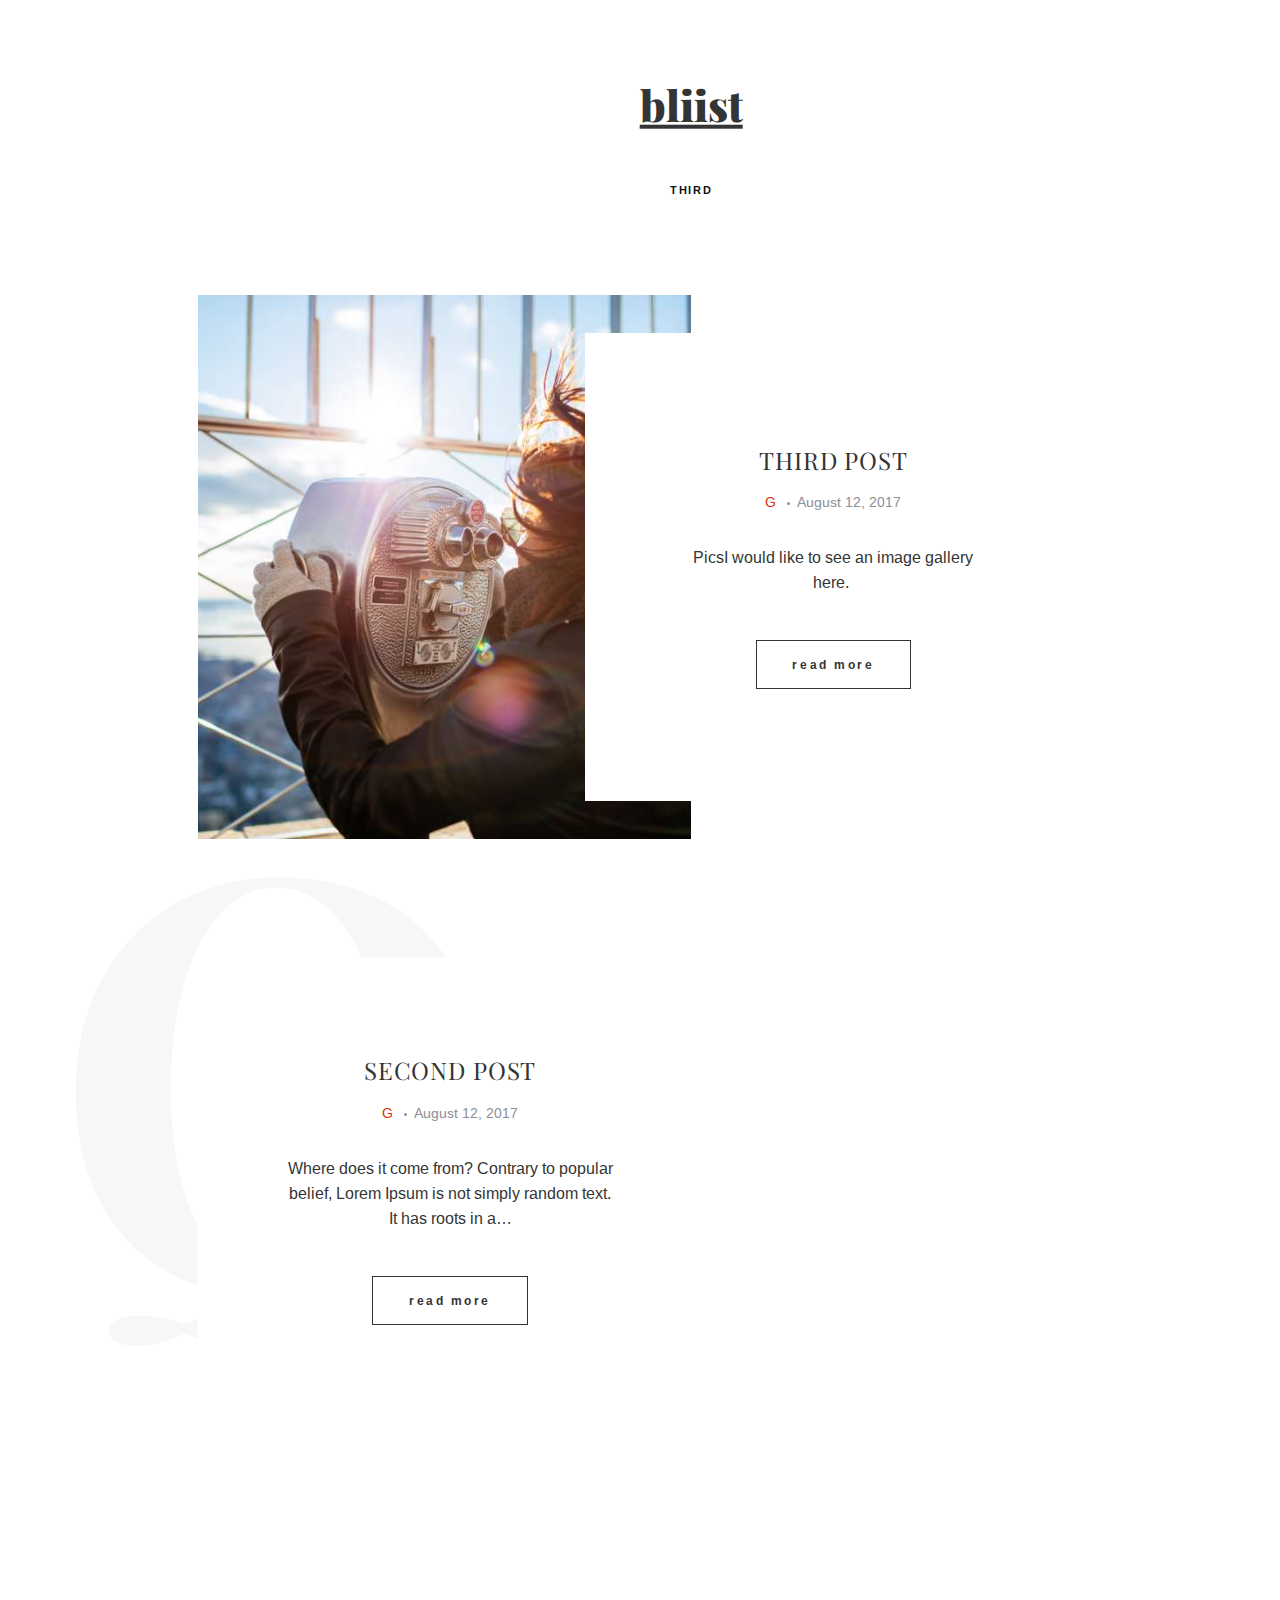
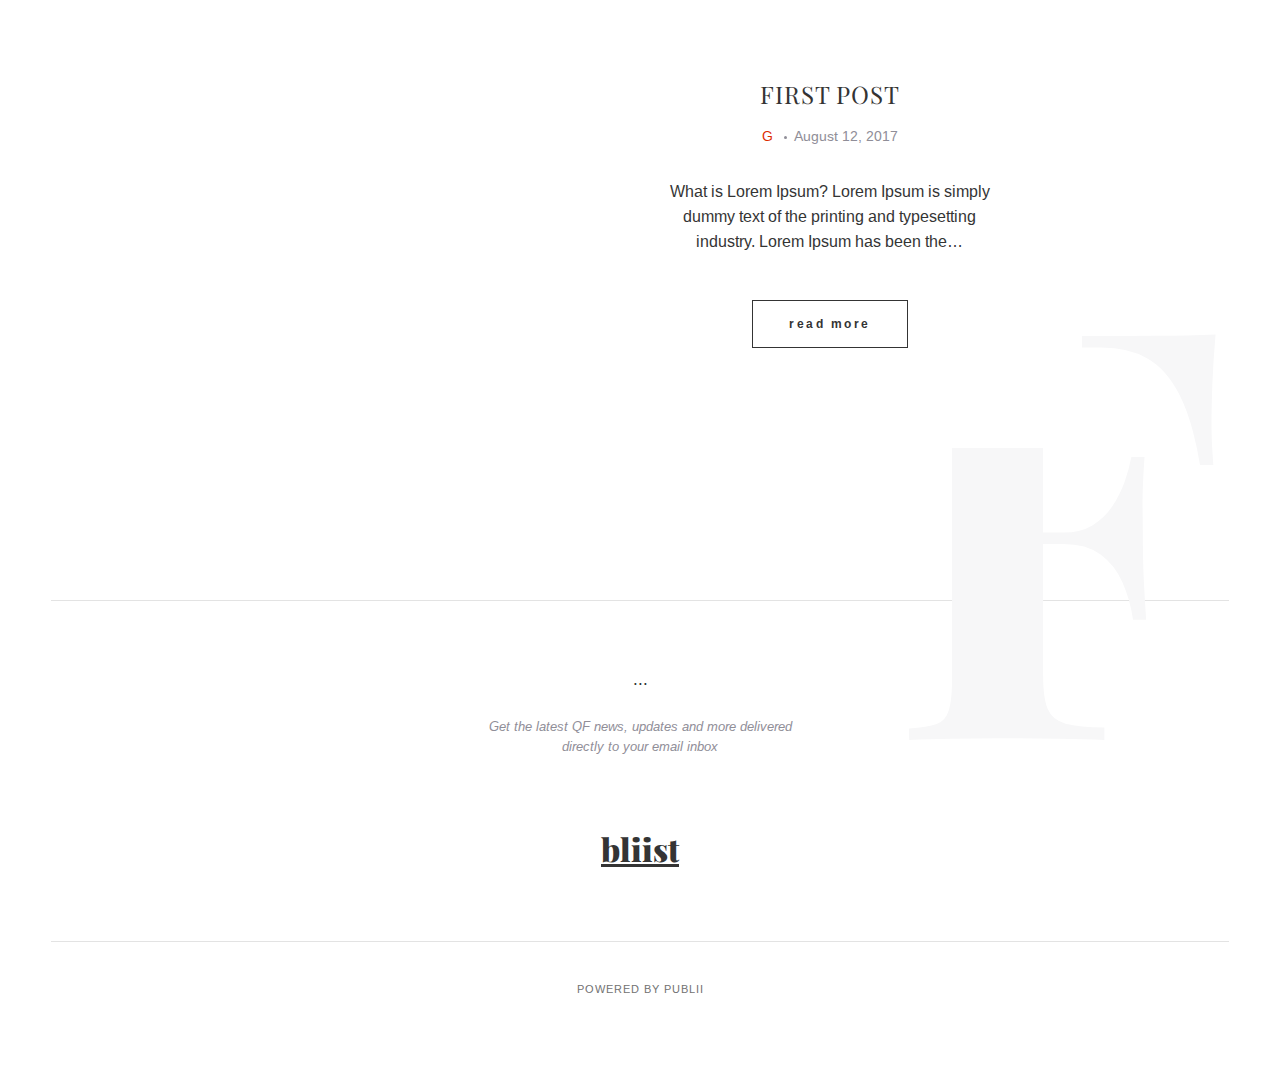
<file: index.html>
<!DOCTYPE html><html><head><meta charset="utf-8"><meta http-equiv="X-UA-Compatible" content="IE=edge"><meta name="viewport" content="width=device-width,initial-scale=1"><title>My blog - bliist</title><meta name="robots" content="noindex,nofollow"><link rel="canonical" href="https://ggbt.github.io/bliis/"><link rel="amphtml" href="https://ggbt.github.io/bliis/amp/"><link type="application/atom+xml" rel="alternate" href="https://ggbt.github.io/bliis/feed.xml"><meta property="og:title" content="bliist"><meta property="og:site_name" content="My blog - bliist"><meta property="og:description" content=""><link rel="stylesheet" href="https://ggbt.github.io/bliis/assets/css/style.css?v&#x3D;9836d3789d8fd5545074c2f05a32df61"><script type="application/ld+json">{"@context":"http://schema.org","@type":"Organization","name":"G","url":"https://ggbt.github.io/bliis"}</script><script async src="https://ggbt.github.io/bliis/assets/js/lazysizes.min.js?v&#x3D;528f2a45ccb4ba8972bc14e032cae46d"></script><style>@media all and (min-width: 37.5em) {
			    .card--featured:before {
				    content: "Featured"
			    }
			}</style></head><body><div class="container"><header class="js-top"><a class="logo" href="https://ggbt.github.io/bliis">bliist</a><nav class="navbar js-navbar"><button class="navbar__toggle js-navbar__toggle" aria-expanded="false">Menu</button><ul class="navbar__menu"><li><a href="https://ggbt.github.io/bliis/third-post.html" title="Third">Third</a></li></ul></nav></header><main><div class="category category--reverse category--bg-letters"><article class="card"><a href="https://ggbt.github.io/bliis/third-post.html" class="card__image"><img class="lazyload blur-up" src="https://ggbt.github.io/bliis/media/posts/3/responsive/freddy-marschall-186923-xs.jpg" srcset="[data-uri]" data-srcset="https://ggbt.github.io/bliis/media/posts/3/responsive/freddy-marschall-186923-xs.jpg 300w ,https://ggbt.github.io/bliis/media/posts/3/responsive/freddy-marschall-186923-sm2.jpg 620w" data-sizes="auto" alt=""></a><div class="card__txt"><header><h2><a href="https://ggbt.github.io/bliis/third-post.html" class="inverse">Third post</a></h2><p class="card__meta"><a href="https://ggbt.github.io/bliis/authors/g/" title="G">G</a> <time datetime="2017-08-12T17:56">August 12, 2017</time></p></header><p class="card__desc">PicsI would like to see an image gallery here.&nbsp;</p><a href="https://ggbt.github.io/bliis/third-post.html" class="btn">Read more</a></div></article><article class="card"><div class="card__txt"><header><h2><a href="https://ggbt.github.io/bliis/second-post.html" class="inverse">Second post</a></h2><p class="card__meta"><a href="https://ggbt.github.io/bliis/authors/g/" title="G">G</a> <time datetime="2017-08-12T17:43">August 12, 2017</time></p></header><p class="card__desc">Where does it come from?&nbsp;Contrary to popular belief, Lorem Ipsum is not simply random text. It has roots in a&hellip;</p><a href="https://ggbt.github.io/bliis/second-post.html" class="btn">Read more</a></div></article><article class="card"><div class="card__txt"><header><h2><a href="https://ggbt.github.io/bliis/first-post.html" class="inverse">First post</a></h2><p class="card__meta"><a href="https://ggbt.github.io/bliis/authors/g/" title="G">G</a> <time datetime="2017-08-12T17:42">August 12, 2017</time></p></header><p class="card__desc">What is Lorem Ipsum?&nbsp;Lorem Ipsum is simply dummy text of the printing and typesetting industry. Lorem Ipsum has been the&hellip;</p><a href="https://ggbt.github.io/bliis/first-post.html" class="btn">Read more</a></div></article></div></main><footer class="footer"><div class="footer__newsletter newsletter"><form>...<p class="newsletter__note">Get the latest QF news, updates and more delivered<br>directly to your email inbox</p></form></div><a class="logo" href="https://ggbt.github.io/bliis">bliist</a><nav class="footer__nav"><ul></ul></nav><div class="footer__copyright">Powered by Publii</div></footer></div><script>var loadCSSFiles = function() {
    		var links = ['https://fonts.googleapis.com/css?family=Arimo:400,700|Playfair+Display:400,900&amp;subset=latin-ext'],
    			headElement = document.getElementsByTagName('head')[0],
    			linkElement, i;
    		for (i = 0; i < links.length; i++) {
    			linkElement = document.createElement('link');
    			linkElement.rel = 'stylesheet';
    			linkElement.href = links[i];
    			headElement.appendChild(linkElement);
    		}
    	};
    	var raf = requestAnimationFrame || mozRequestAnimationFrame || webkitRequestAnimationFrame || msRequestAnimationFrame;
    	if (raf) {
    		raf(loadCSSFiles);
    	} else {
    		window.addEventListener('load', loadCSSFiles);
    	}</script><script defer="defer" src="https://code.jquery.com/jquery-3.2.1.slim.min.js" integrity="sha256-k2WSCIexGzOj3Euiig+TlR8gA0EmPjuc79OEeY5L45g=" crossorigin="anonymous"></script><script defer="defer" src="https://ggbt.github.io/bliis/assets/js/scripts.min.js?v&#x3D;a3ee139184290bf93f1ec38b0928dbfe"></script></body></html>
</file>
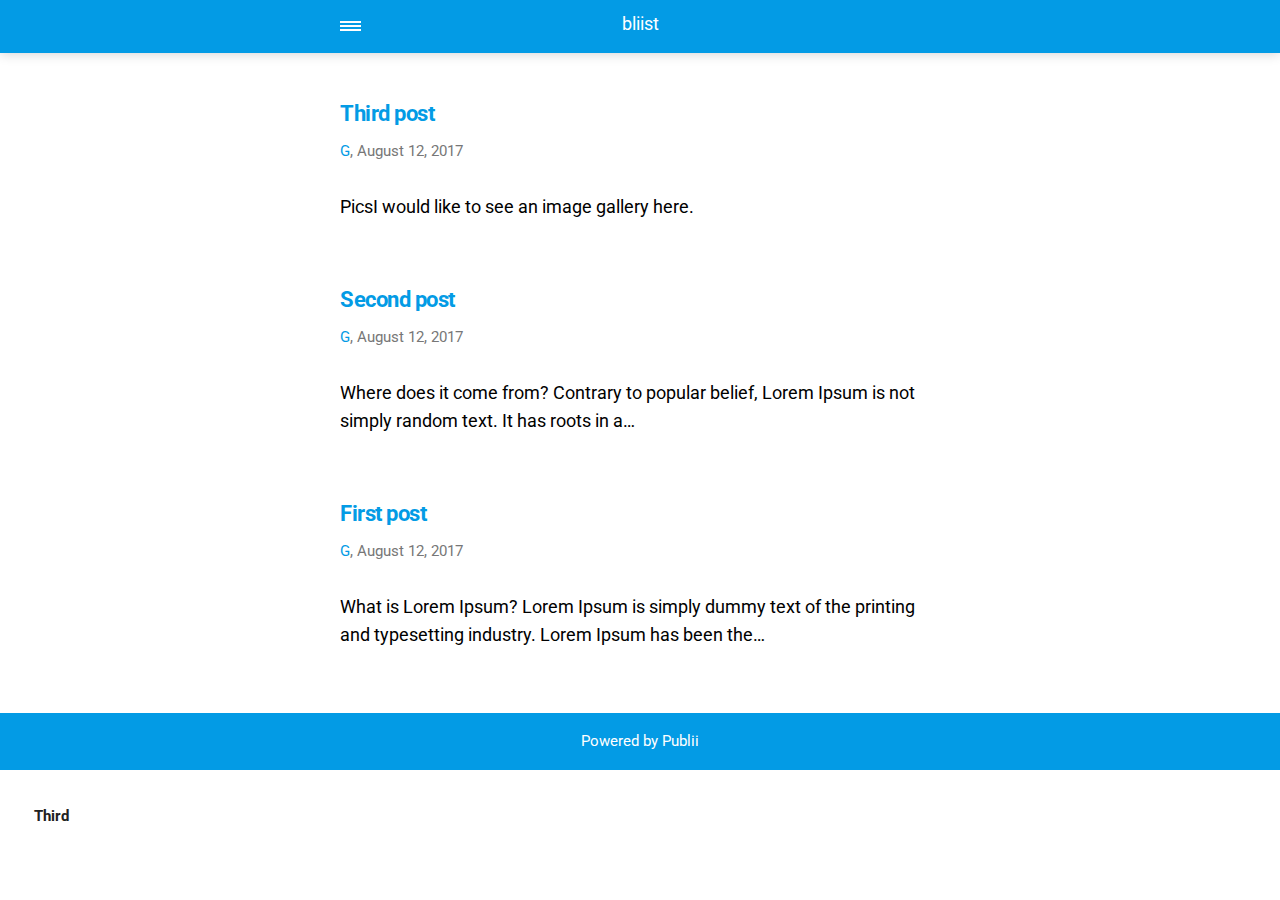
<file: amp/index.html>
<!doctype html><html amp lang="en"><head><meta charset="utf-8"><title>My blog - bliist</title><meta name="robots" content="noindex,nofollow"><link rel="canonical" href="https://ggbt.github.io/bliis/"><meta name="viewport" content="width=device-width,minimum-scale=1,initial-scale=1"><link href="https://fonts.googleapis.com/css?family=Roboto:400,700" rel="stylesheet" type="text/css"><script async custom-element="amp-sidebar" src="https://cdn.ampproject.org/v0/amp-sidebar-0.1.js"></script><script type="application/ld+json">{"@context":"http://schema.org","@type":"Organization","name":"G","url":"https://ggbt.github.io/bliis/amp"}</script><style amp-custom="">body,
		div,
		dl,
		dt,
		dd,
		ul,
		ol,
		li,
		h1,
		h2,
		h3,
		h4,
		h5,
		h6,
		pre,
		figure,
		form,
		fieldset,
		p,
		blockquote,
		th,
		td {
			margin: 0;
			padding: 0;
		}
		body {
			font-family: 'Roboto', sans-serif;
			font-size: 1.1rem;
			font-weight: 400;
			line-height: 1.6;
			background: #fff;
			color: #000000;

		}
		a,
		a:visited {
			color: #039be5;
			text-decoration: none;
			outline: none;
		}
		a:hover,
		a:active,
		a:focus {
			color: #000;
		}
		li {
			list-style: none;
		}
		b,
		strong {
			font-weight: 700;
		}
		blockquote,
		p,
		ul,
		ol,
		dl,
		table {
			margin-top: 1.6rem;
		}
		h1,
		h2,
		h3,
		h4,
		h5,
		h6 {
			color: #000000;
			letter-spacing: -0.03rem;
			line-height: 1.2;
			margin-top: 2.93333rem;
		}

		h1 {
			font-size: 1.56621rem;

		}

		h2 {
			font-size: 1.39219rem;
		}

		h3 {
			font-size: 1.2375rem;
		}

		h4 {
			font-size: 1.1rem;
		}

		h5 {
			font-size: 0.97778rem;
		}

		h6 {
			font-size: 0.86914rem;
		}
		h1+p,
		h2+p,
		h3+p,
		h4+p,
		h5+p,
		h6+p {
			margin-top: 0.8rem;
		}
		h1 > sup {
			color: #777777;
			font-size: 0.95rem;
            font-weight: 400;
		}
		blockquote {
			border-left: 0.2rem solid #039be5;
			color: #039be5;
			padding: 0.8rem 0 0.8rem 1.86667rem;
		}
		blockquote cite {
			color: #111111;
			display: block;
			font-size: 0.9rem;
			margin-top: 0.8rem;
		}
		blockquote cite:before {
			content: "- ";
		}
		ul {
			margin-left: 1rem;
		}
		ul>li {
			list-style-position: outside;
			padding-left: 1rem;
		}
		ol {
			margin-left: 0;
		}
		ol>li {
			counter-increment: step-counter;
			position: relative;
			padding-left: 2rem;
		}
		ol>li:before {
			content: counter(step-counter) ".";
			color: #111111;
			left: 0;
			position: absolute;
		}
		dl dt {
			font-weight: 400;
		}
		pre {
			margin: 1.6rem 0 0;
			padding: 1.6rem 3.2rem;
			white-space: pre-wrap;
			word-wrap: break-word;
		}
		code,
		pre {
			background-color: #f6f6f6;
			font-family: "Monaco", "Courier New", monospace;
		}
		table {
			border-collapse: collapse;
			border-spacing: 0;
			display: block;
			max-width: 100%;
			overflow-x: auto;
			vertical-align: top;
			text-align: left;
			white-space: nowrap;
		}
		table th {
			border-bottom: 2px solid #dedede;
			padding: 0.8rem 1.33333rem;
		}
		table tr:nth-child(2n) {
			background: #f3f3f3;
		}
		table td {
			padding: 0.8rem 1.33333rem;
		}
        figure {
            margin: 2rem 0 1rem 0;
        }
		figcaption {
			clear: both;
			color: #4d4d4d;
			font-style: italic;
			font-size: 0.7rem;
			margin: 0.8rem 0 0;
			text-align: center;
		}
		.wrap {
			max-width: 600px;
			margin: 0 auto;
			padding: 0 4%;
		}
		.navbar {
            background: #039be5;
            box-shadow: 0 0 12px 0 rgba(0, 0, 0, 0.2);
            line-height: 3;
            margin-bottom: 2.128rem;
            max-height: 4rem;
            padding: 0 4%;
        }
		.navbar>div {
			align-items: center;
			display: flex;
			justify-content: center;
			text-align: left;max-width: 600px;
			margin: 0 auto;
		}
		.navbar a {
			color: #fff;
			text-decoration: none;
		}
		.logo {
            display: block;
			line-height: 1;
			margin: 0 auto;
			height: 2rem;
            text-indent: -9999px;
            width: 240px;
		}
        .logo.logo-text {
            line-height: 1.6;
            text-align: center;
            text-indent: 0;
        }
		.navbar-sidebar-toggle {
			left: 0;
			position: relative;
			text-indent: -99999rem;
		}
		.navbar-sidebar-toggle:before {
            content: "";
            display: block;
			border-top: 0.375rem double #ffffff;
			border-bottom: 0.125rem solid #ffffff;
			height: 0.125rem;
			position: absolute;
			text-indent: 0;
			top: 50%;
			width: 1.3rem;
			transform: translate(0px, -50%);
		}
        amp-img {
            max-width: 100%;
        }
		amp-sidebar {
			background: #fff;
			width: 240px;
		}
		amp-sidebar li {
			color: #212121;
			font-size: 0.95rem;
            font-weight: 700;
			list-style: none;
			 padding: 0.532rem 1rem;
		}
		amp-sidebar a, amp-sidebar a:visited {
			border-left: 2px solid transparent;
            color: #212121;
		}
		amp-sidebar ul ul {
			margin: 1rem 0 0;
		}
		amp-sidebar li li { font-weight: 400;
			 padding: 0.266rem 0 0.266rem 1rem;
		}
		.hero {
			margin-bottom: 2.93333rem;
		}
		article  {
			margin-bottom: 4rem;
		}
		article > header {
			color: #777777;
			font-size: 0.95rem;
			margin-bottom: 1.866rem;
		}
		aside {
			margin: 1.6rem 0 1.866rem;
		}
		amp-social-share {
			border-radius: 50%;
			background-size: 70%;
            margin-right: 5px;
		}
		.pagination {
			border-top: 1px solid #ddd;
			display: flex;
			justify-content: space-between;
			align-items: baseline;
		}
		.pagination a {
			color: #000000;
			display: block;
			font-size: 0.95rem;
			font-weight: 700;
			line-height: 1;
			margin: 0 0 0.532rem;
			position: relative;
		}
		.pagination a + a {
            width: 50%;
            text-align: right;
        }
		.pagination-prev {
			padding: 0.8rem 0.8rem 0.8rem 1.6rem;
		}
		.pagination-next {
			padding: 0.8rem 1.6rem 0.8rem 0.8rem;
		}
		.pagination-next:before {
			content: "\2192";
			position: absolute;
			right: 0;
		}
		.pagination-prev:before {
			content: "\2190";
			position: absolute;
			left: 0;
		}
		.post-tag {
			font-size: 0.95rem;
			margin-bottom: 1.866rem;
		}
		.post-tag dt {
			float: left;
		}
		.post-tag dd {
			display: inline-block;
			list-style: none;
			margin: 0 0 0 0.266rem;
		}
		.post-tag dd>a:after {
			content: ", ";
		}
		.bottom {
			background: #039be5;
			color: #fff;
			font-size: 0.95rem;
			padding: 1rem 4%;
			text-align: center;
		}
        .author-avatar {
            margin: 1rem auto;
            width: 100px;
        }</style><style amp-boilerplate>body{-webkit-animation:-amp-start 8s steps(1,end) 0s 1 normal both;-moz-animation:-amp-start 8s steps(1,end) 0s 1 normal both;-ms-animation:-amp-start 8s steps(1,end) 0s 1 normal both;animation:-amp-start 8s steps(1,end) 0s 1 normal both}@-webkit-keyframes -amp-start{from{visibility:hidden}to{visibility:visible}}@-moz-keyframes -amp-start{from{visibility:hidden}to{visibility:visible}}@-ms-keyframes -amp-start{from{visibility:hidden}to{visibility:visible}}@-o-keyframes -amp-start{from{visibility:hidden}to{visibility:visible}}@keyframes -amp-start{from{visibility:hidden}to{visibility:visible}}</style><noscript><style amp-boilerplate>body{-webkit-animation:none;-moz-animation:none;-ms-animation:none;animation:none}</style></noscript><script async src="https://cdn.ampproject.org/v0.js"></script></head><body><nav class="navbar"><div><a on="tap:navbar-sidebar.toggle" class="navbar-sidebar-toggle" title="Menu">Menu</a> <a class="logo logo-text" href="https://ggbt.github.io/bliis/amp">bliist</a></div></nav><main class="wrap"><article><header><h2><a href="https://ggbt.github.io/bliis/amp/third-post.html">Third post</a></h2><p><a href="https://ggbt.github.io/bliis/amp/authors/g/">G</a>, <time datetime="2017-08-12T17:56">August 12, 2017</time></p></header><a href="https://ggbt.github.io/bliis/amp/third-post.html"><amp-img src="https://ggbt.github.io/bliis/media/posts/3/freddy-marschall-186923.jpg" alt="" srcset="https://ggbt.github.io/bliis/media/posts/3/responsive/freddy-marschall-186923-xs2.jpg 300w ,https://ggbt.github.io/bliis/media/posts/3/responsive/freddy-marschall-186923-sm.jpg 480w ,https://ggbt.github.io/bliis/media/posts/3/responsive/freddy-marschall-186923-md.jpg 768w" sizes="(max-width: 768px) 100vw, 768px" height="5461" layout="responsive" width="8192"></amp-img></a><p>PicsI would like to see an image gallery here.&nbsp;</p></article><article><header><h2><a href="https://ggbt.github.io/bliis/amp/second-post.html">Second post</a></h2><p><a href="https://ggbt.github.io/bliis/amp/authors/g/">G</a>, <time datetime="2017-08-12T17:43">August 12, 2017</time></p></header><p>Where does it come from?&nbsp;Contrary to popular belief, Lorem Ipsum is not simply random text. It has roots in a&hellip;</p></article><article><header><h2><a href="https://ggbt.github.io/bliis/amp/first-post.html">First post</a></h2><p><a href="https://ggbt.github.io/bliis/amp/authors/g/">G</a>, <time datetime="2017-08-12T17:42">August 12, 2017</time></p></header><p>What is Lorem Ipsum?&nbsp;Lorem Ipsum is simply dummy text of the printing and typesetting industry. Lorem Ipsum has been the&hellip;</p></article></main><footer class="bottom">Powered by Publii</footer><amp-sidebar id="navbar-sidebar" layout="nodisplay"><ul><li><a href="https://ggbt.github.io/bliis/amp/third-post.html" title="Third">Third</a></li></ul></amp-sidebar></body></html>
</file>
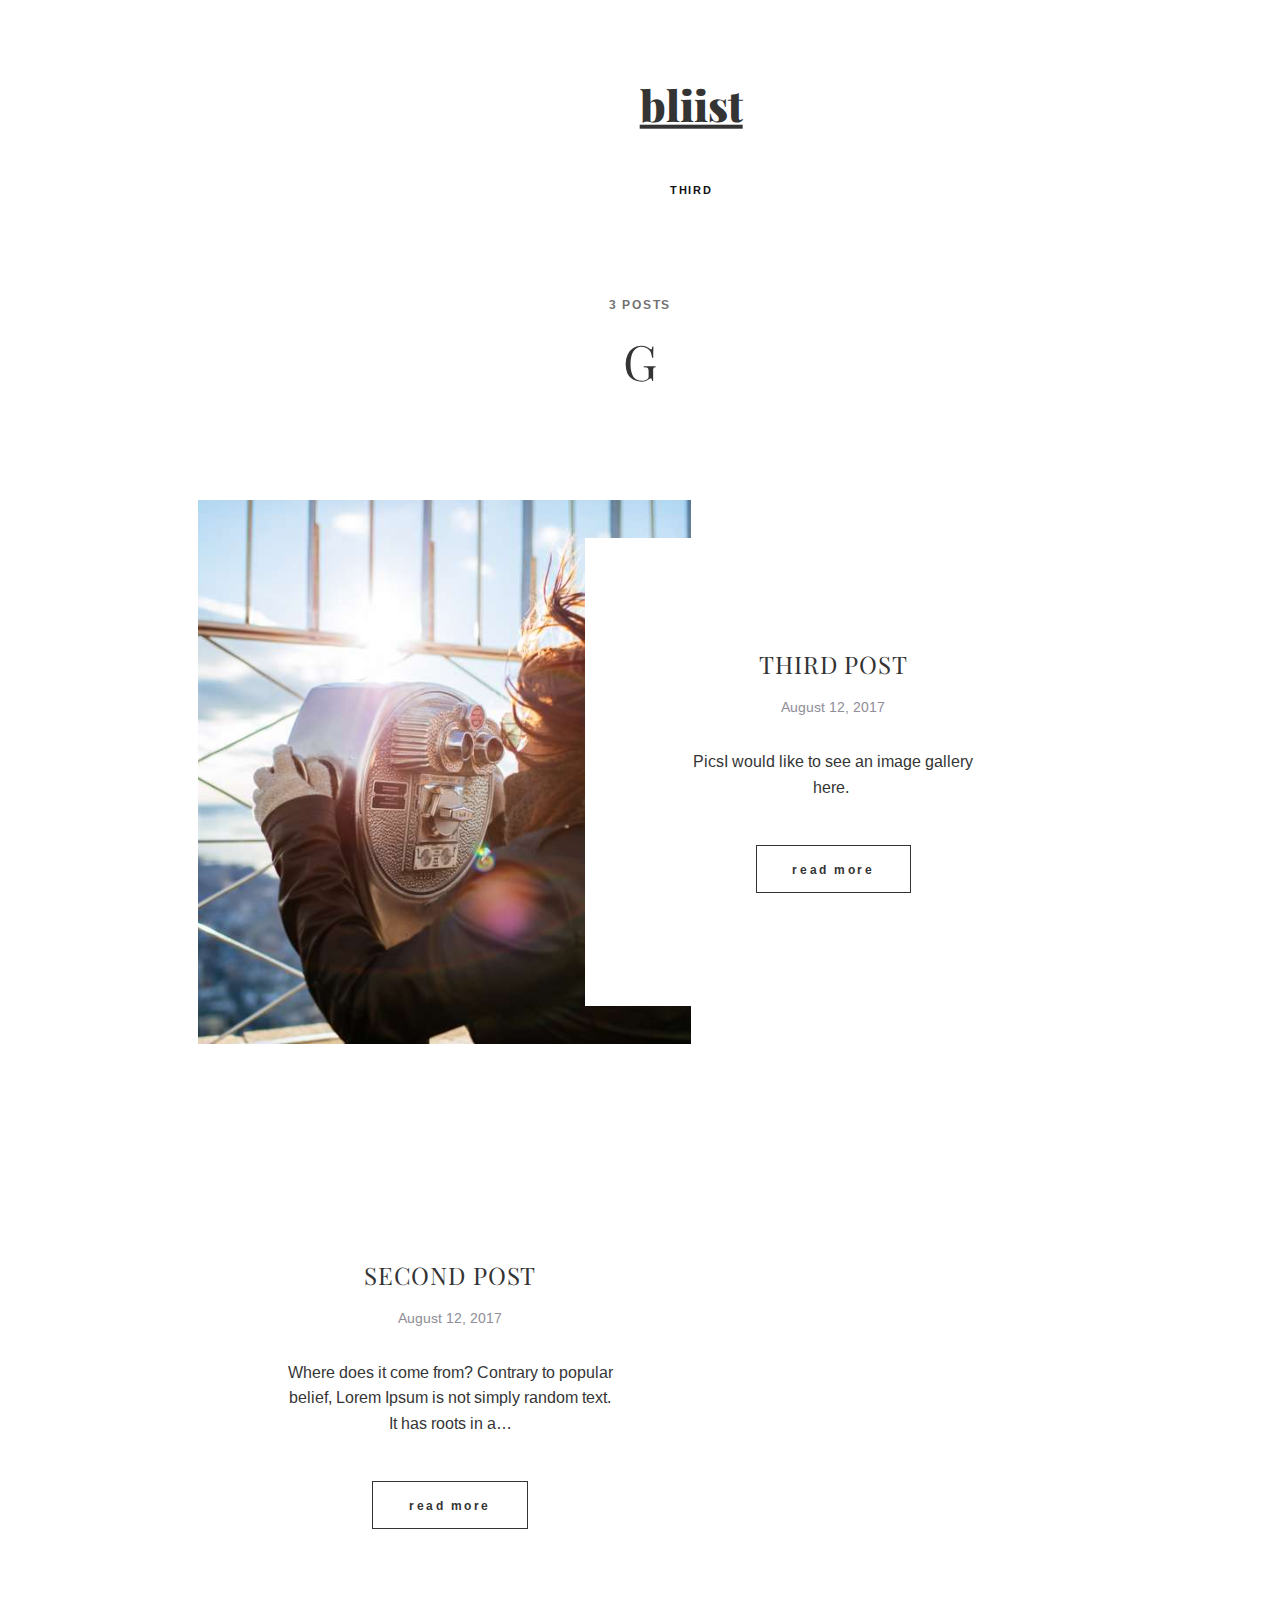
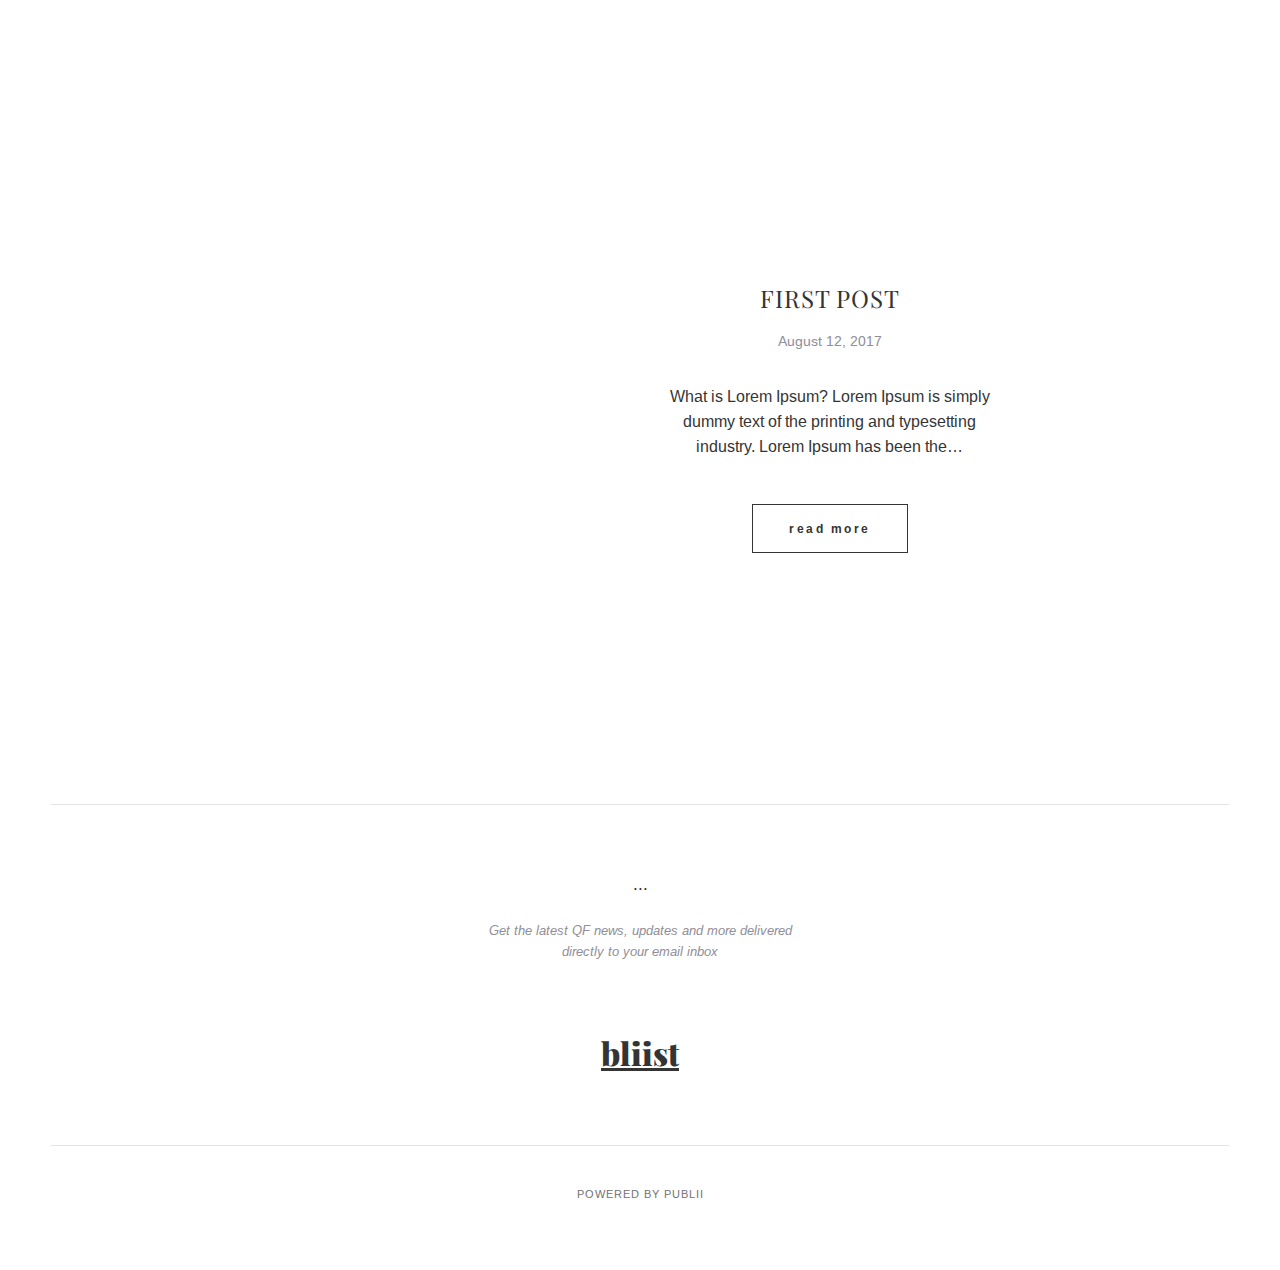
<file: authors/g/index.html>
<!DOCTYPE html><html><head><meta charset="utf-8"><meta http-equiv="X-UA-Compatible" content="IE=edge"><meta name="viewport" content="width=device-width,initial-scale=1"><title>Author: G - bliist</title><meta name="robots" content="noindex,nofollow"><link rel="canonical" href="https://ggbt.github.io/bliis/authors/g/"><link rel="amphtml" href="https://ggbt.github.io/bliis/amp/authors/g/"><link type="application/atom+xml" rel="alternate" href="https://ggbt.github.io/bliis/feed.xml"><meta property="og:title" content="bliist"><meta property="og:site_name" content="My blog - bliist"><meta property="og:description" content=""><link rel="stylesheet" href="https://ggbt.github.io/bliis/assets/css/style.css?v&#x3D;9836d3789d8fd5545074c2f05a32df61"><script type="application/ld+json">{"@context":"http://schema.org","@type":"Organization","name":"G","url":"https://ggbt.github.io/bliis"}</script><script async src="https://ggbt.github.io/bliis/assets/js/lazysizes.min.js?v&#x3D;528f2a45ccb4ba8972bc14e032cae46d"></script><style>@media all and (min-width: 37.5em) {
			    .card--featured:before {
				    content: "Featured"
			    }
			}</style></head><body><div class="container"><header class="js-top"><a class="logo" href="https://ggbt.github.io/bliis">bliist</a><nav class="navbar js-navbar"><button class="navbar__toggle js-navbar__toggle" aria-expanded="false">Menu</button><ul class="navbar__menu"><li><a href="https://ggbt.github.io/bliis/third-post.html" title="Third">Third</a></li></ul></nav></header><main><div class="hero"><p class="hero__category">3 posts</p><h1>G</h1></div><div class="category category--reverse"><article class="card"><a href="https://ggbt.github.io/bliis/third-post.html" class="card__image"><img class="lazyload blur-up" src="https://ggbt.github.io/bliis/media/posts/3/responsive/freddy-marschall-186923-xs.jpg" srcset="[data-uri]" data-srcset="https://ggbt.github.io/bliis/media/posts/3/responsive/freddy-marschall-186923-xs.jpg 300w ,https://ggbt.github.io/bliis/media/posts/3/responsive/freddy-marschall-186923-sm2.jpg 620w" data-sizes="auto" alt=""></a><div class="card__txt"><header><h2><a href="https://ggbt.github.io/bliis/third-post.html" class="inverse">Third post</a></h2><p class="card__meta"><time datetime="2017-08-12T17:56">August 12, 2017</time></p></header><p class="card__desc">PicsI would like to see an image gallery here.&nbsp;</p><a href="https://ggbt.github.io/bliis/third-post.html" class="btn">Read more</a></div></article><article class="card"><div class="card__txt"><header><h2><a href="https://ggbt.github.io/bliis/second-post.html" class="inverse">Second post</a></h2><p class="card__meta"><time datetime="2017-08-12T17:43">August 12, 2017</time></p></header><p class="card__desc">Where does it come from?&nbsp;Contrary to popular belief, Lorem Ipsum is not simply random text. It has roots in a&hellip;</p><a href="https://ggbt.github.io/bliis/second-post.html" class="btn">Read more</a></div></article><article class="card"><div class="card__txt"><header><h2><a href="https://ggbt.github.io/bliis/first-post.html" class="inverse">First post</a></h2><p class="card__meta"><time datetime="2017-08-12T17:42">August 12, 2017</time></p></header><p class="card__desc">What is Lorem Ipsum?&nbsp;Lorem Ipsum is simply dummy text of the printing and typesetting industry. Lorem Ipsum has been the&hellip;</p><a href="https://ggbt.github.io/bliis/first-post.html" class="btn">Read more</a></div></article></div></main><footer class="footer"><div class="footer__newsletter newsletter"><form>...<p class="newsletter__note">Get the latest QF news, updates and more delivered<br>directly to your email inbox</p></form></div><a class="logo" href="https://ggbt.github.io/bliis">bliist</a><nav class="footer__nav"><ul></ul></nav><div class="footer__copyright">Powered by Publii</div></footer></div><script>var loadCSSFiles = function() {
    		var links = ['https://fonts.googleapis.com/css?family=Arimo:400,700|Playfair+Display:400,900&amp;subset=latin-ext'],
    			headElement = document.getElementsByTagName('head')[0],
    			linkElement, i;
    		for (i = 0; i < links.length; i++) {
    			linkElement = document.createElement('link');
    			linkElement.rel = 'stylesheet';
    			linkElement.href = links[i];
    			headElement.appendChild(linkElement);
    		}
    	};
    	var raf = requestAnimationFrame || mozRequestAnimationFrame || webkitRequestAnimationFrame || msRequestAnimationFrame;
    	if (raf) {
    		raf(loadCSSFiles);
    	} else {
    		window.addEventListener('load', loadCSSFiles);
    	}</script><script defer="defer" src="https://code.jquery.com/jquery-3.2.1.slim.min.js" integrity="sha256-k2WSCIexGzOj3Euiig+TlR8gA0EmPjuc79OEeY5L45g=" crossorigin="anonymous"></script><script defer="defer" src="https://ggbt.github.io/bliis/assets/js/scripts.min.js?v&#x3D;a3ee139184290bf93f1ec38b0928dbfe"></script></body></html>
</file>
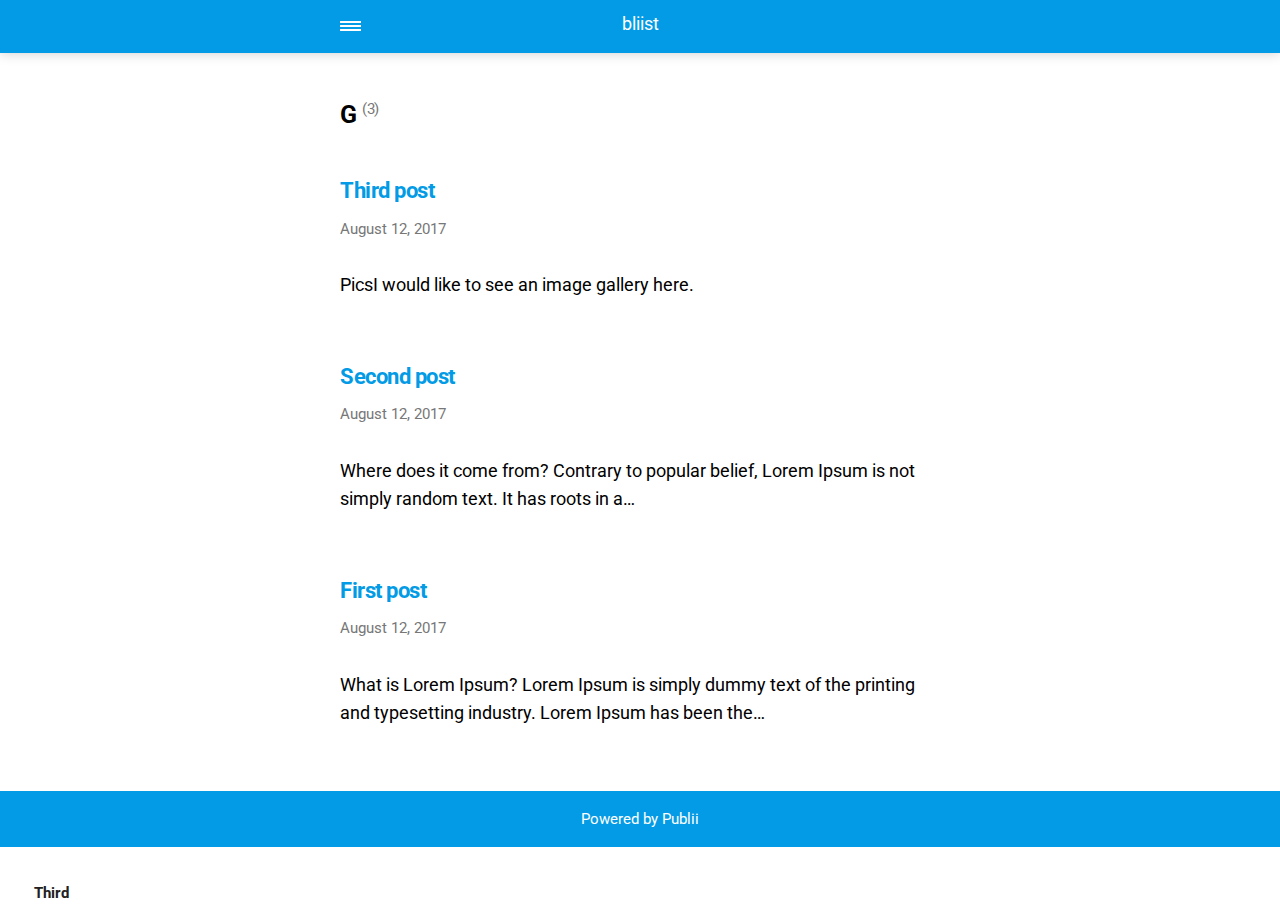
<file: amp/authors/g/index.html>
<!doctype html><html amp lang="en"><head><meta charset="utf-8"><title>Author: G - bliist</title><meta name="robots" content="noindex,nofollow"><link rel="canonical" href="https://ggbt.github.io/bliis/authors/g/"><meta name="viewport" content="width=device-width,minimum-scale=1,initial-scale=1"><link href="https://fonts.googleapis.com/css?family=Roboto:400,700" rel="stylesheet" type="text/css"><script async custom-element="amp-sidebar" src="https://cdn.ampproject.org/v0/amp-sidebar-0.1.js"></script><script type="application/ld+json">{"@context":"http://schema.org","@type":"Organization","name":"G","url":"https://ggbt.github.io/bliis/amp"}</script><style amp-custom="">body,
		div,
		dl,
		dt,
		dd,
		ul,
		ol,
		li,
		h1,
		h2,
		h3,
		h4,
		h5,
		h6,
		pre,
		figure,
		form,
		fieldset,
		p,
		blockquote,
		th,
		td {
			margin: 0;
			padding: 0;
		}
		body {
			font-family: 'Roboto', sans-serif;
			font-size: 1.1rem;
			font-weight: 400;
			line-height: 1.6;
			background: #fff;
			color: #000000;

		}
		a,
		a:visited {
			color: #039be5;
			text-decoration: none;
			outline: none;
		}
		a:hover,
		a:active,
		a:focus {
			color: #000;
		}
		li {
			list-style: none;
		}
		b,
		strong {
			font-weight: 700;
		}
		blockquote,
		p,
		ul,
		ol,
		dl,
		table {
			margin-top: 1.6rem;
		}
		h1,
		h2,
		h3,
		h4,
		h5,
		h6 {
			color: #000000;
			letter-spacing: -0.03rem;
			line-height: 1.2;
			margin-top: 2.93333rem;
		}

		h1 {
			font-size: 1.56621rem;

		}

		h2 {
			font-size: 1.39219rem;
		}

		h3 {
			font-size: 1.2375rem;
		}

		h4 {
			font-size: 1.1rem;
		}

		h5 {
			font-size: 0.97778rem;
		}

		h6 {
			font-size: 0.86914rem;
		}
		h1+p,
		h2+p,
		h3+p,
		h4+p,
		h5+p,
		h6+p {
			margin-top: 0.8rem;
		}
		h1 > sup {
			color: #777777;
			font-size: 0.95rem;
            font-weight: 400;
		}
		blockquote {
			border-left: 0.2rem solid #039be5;
			color: #039be5;
			padding: 0.8rem 0 0.8rem 1.86667rem;
		}
		blockquote cite {
			color: #111111;
			display: block;
			font-size: 0.9rem;
			margin-top: 0.8rem;
		}
		blockquote cite:before {
			content: "- ";
		}
		ul {
			margin-left: 1rem;
		}
		ul>li {
			list-style-position: outside;
			padding-left: 1rem;
		}
		ol {
			margin-left: 0;
		}
		ol>li {
			counter-increment: step-counter;
			position: relative;
			padding-left: 2rem;
		}
		ol>li:before {
			content: counter(step-counter) ".";
			color: #111111;
			left: 0;
			position: absolute;
		}
		dl dt {
			font-weight: 400;
		}
		pre {
			margin: 1.6rem 0 0;
			padding: 1.6rem 3.2rem;
			white-space: pre-wrap;
			word-wrap: break-word;
		}
		code,
		pre {
			background-color: #f6f6f6;
			font-family: "Monaco", "Courier New", monospace;
		}
		table {
			border-collapse: collapse;
			border-spacing: 0;
			display: block;
			max-width: 100%;
			overflow-x: auto;
			vertical-align: top;
			text-align: left;
			white-space: nowrap;
		}
		table th {
			border-bottom: 2px solid #dedede;
			padding: 0.8rem 1.33333rem;
		}
		table tr:nth-child(2n) {
			background: #f3f3f3;
		}
		table td {
			padding: 0.8rem 1.33333rem;
		}
        figure {
            margin: 2rem 0 1rem 0;
        }
		figcaption {
			clear: both;
			color: #4d4d4d;
			font-style: italic;
			font-size: 0.7rem;
			margin: 0.8rem 0 0;
			text-align: center;
		}
		.wrap {
			max-width: 600px;
			margin: 0 auto;
			padding: 0 4%;
		}
		.navbar {
            background: #039be5;
            box-shadow: 0 0 12px 0 rgba(0, 0, 0, 0.2);
            line-height: 3;
            margin-bottom: 2.128rem;
            max-height: 4rem;
            padding: 0 4%;
        }
		.navbar>div {
			align-items: center;
			display: flex;
			justify-content: center;
			text-align: left;max-width: 600px;
			margin: 0 auto;
		}
		.navbar a {
			color: #fff;
			text-decoration: none;
		}
		.logo {
            display: block;
			line-height: 1;
			margin: 0 auto;
			height: 2rem;
            text-indent: -9999px;
            width: 240px;
		}
        .logo.logo-text {
            line-height: 1.6;
            text-align: center;
            text-indent: 0;
        }
		.navbar-sidebar-toggle {
			left: 0;
			position: relative;
			text-indent: -99999rem;
		}
		.navbar-sidebar-toggle:before {
            content: "";
            display: block;
			border-top: 0.375rem double #ffffff;
			border-bottom: 0.125rem solid #ffffff;
			height: 0.125rem;
			position: absolute;
			text-indent: 0;
			top: 50%;
			width: 1.3rem;
			transform: translate(0px, -50%);
		}
        amp-img {
            max-width: 100%;
        }
		amp-sidebar {
			background: #fff;
			width: 240px;
		}
		amp-sidebar li {
			color: #212121;
			font-size: 0.95rem;
            font-weight: 700;
			list-style: none;
			 padding: 0.532rem 1rem;
		}
		amp-sidebar a, amp-sidebar a:visited {
			border-left: 2px solid transparent;
            color: #212121;
		}
		amp-sidebar ul ul {
			margin: 1rem 0 0;
		}
		amp-sidebar li li { font-weight: 400;
			 padding: 0.266rem 0 0.266rem 1rem;
		}
		.hero {
			margin-bottom: 2.93333rem;
		}
		article  {
			margin-bottom: 4rem;
		}
		article > header {
			color: #777777;
			font-size: 0.95rem;
			margin-bottom: 1.866rem;
		}
		aside {
			margin: 1.6rem 0 1.866rem;
		}
		amp-social-share {
			border-radius: 50%;
			background-size: 70%;
            margin-right: 5px;
		}
		.pagination {
			border-top: 1px solid #ddd;
			display: flex;
			justify-content: space-between;
			align-items: baseline;
		}
		.pagination a {
			color: #000000;
			display: block;
			font-size: 0.95rem;
			font-weight: 700;
			line-height: 1;
			margin: 0 0 0.532rem;
			position: relative;
		}
		.pagination a + a {
            width: 50%;
            text-align: right;
        }
		.pagination-prev {
			padding: 0.8rem 0.8rem 0.8rem 1.6rem;
		}
		.pagination-next {
			padding: 0.8rem 1.6rem 0.8rem 0.8rem;
		}
		.pagination-next:before {
			content: "\2192";
			position: absolute;
			right: 0;
		}
		.pagination-prev:before {
			content: "\2190";
			position: absolute;
			left: 0;
		}
		.post-tag {
			font-size: 0.95rem;
			margin-bottom: 1.866rem;
		}
		.post-tag dt {
			float: left;
		}
		.post-tag dd {
			display: inline-block;
			list-style: none;
			margin: 0 0 0 0.266rem;
		}
		.post-tag dd>a:after {
			content: ", ";
		}
		.bottom {
			background: #039be5;
			color: #fff;
			font-size: 0.95rem;
			padding: 1rem 4%;
			text-align: center;
		}
        .author-avatar {
            margin: 1rem auto;
            width: 100px;
        }</style><style amp-boilerplate>body{-webkit-animation:-amp-start 8s steps(1,end) 0s 1 normal both;-moz-animation:-amp-start 8s steps(1,end) 0s 1 normal both;-ms-animation:-amp-start 8s steps(1,end) 0s 1 normal both;animation:-amp-start 8s steps(1,end) 0s 1 normal both}@-webkit-keyframes -amp-start{from{visibility:hidden}to{visibility:visible}}@-moz-keyframes -amp-start{from{visibility:hidden}to{visibility:visible}}@-ms-keyframes -amp-start{from{visibility:hidden}to{visibility:visible}}@-o-keyframes -amp-start{from{visibility:hidden}to{visibility:visible}}@keyframes -amp-start{from{visibility:hidden}to{visibility:visible}}</style><noscript><style amp-boilerplate>body{-webkit-animation:none;-moz-animation:none;-ms-animation:none;animation:none}</style></noscript><script async src="https://cdn.ampproject.org/v0.js"></script></head><body><nav class="navbar"><div><a on="tap:navbar-sidebar.toggle" class="navbar-sidebar-toggle" title="Menu">Menu</a> <a class="logo logo-text" href="https://ggbt.github.io/bliis/amp">bliist</a></div></nav><main class="wrap"><section class="hero"><header class="author"><h1>G <sup>(3)</sup></h1></header></section><article><a href="https://ggbt.github.io/bliis/amp/third-post.html"><amp-img src="https://ggbt.github.io/bliis/media/posts/3/freddy-marschall-186923.jpg" alt="" srcset="https://ggbt.github.io/bliis/media/posts/3/responsive/freddy-marschall-186923-xs2.jpg 300w ,https://ggbt.github.io/bliis/media/posts/3/responsive/freddy-marschall-186923-sm.jpg 480w ,https://ggbt.github.io/bliis/media/posts/3/responsive/freddy-marschall-186923-md.jpg 768w" sizes="(max-width: 768px) 100vw, 768px" height="5461" layout="responsive" width="8192"></amp-img></a><header><h2><a href="https://ggbt.github.io/bliis/amp/third-post.html">Third post</a></h2><p><time datetime="2017-08-12T17:56">August 12, 2017</time></p></header><p>PicsI would like to see an image gallery here.&nbsp;</p></article><article><header><h2><a href="https://ggbt.github.io/bliis/amp/second-post.html">Second post</a></h2><p><time datetime="2017-08-12T17:43">August 12, 2017</time></p></header><p>Where does it come from?&nbsp;Contrary to popular belief, Lorem Ipsum is not simply random text. It has roots in a&hellip;</p></article><article><header><h2><a href="https://ggbt.github.io/bliis/amp/first-post.html">First post</a></h2><p><time datetime="2017-08-12T17:42">August 12, 2017</time></p></header><p>What is Lorem Ipsum?&nbsp;Lorem Ipsum is simply dummy text of the printing and typesetting industry. Lorem Ipsum has been the&hellip;</p></article></main><footer class="bottom">Powered by Publii</footer><amp-sidebar id="navbar-sidebar" layout="nodisplay"><ul><li><a href="https://ggbt.github.io/bliis/amp/third-post.html" title="Third">Third</a></li></ul></amp-sidebar></body></html>
</file>
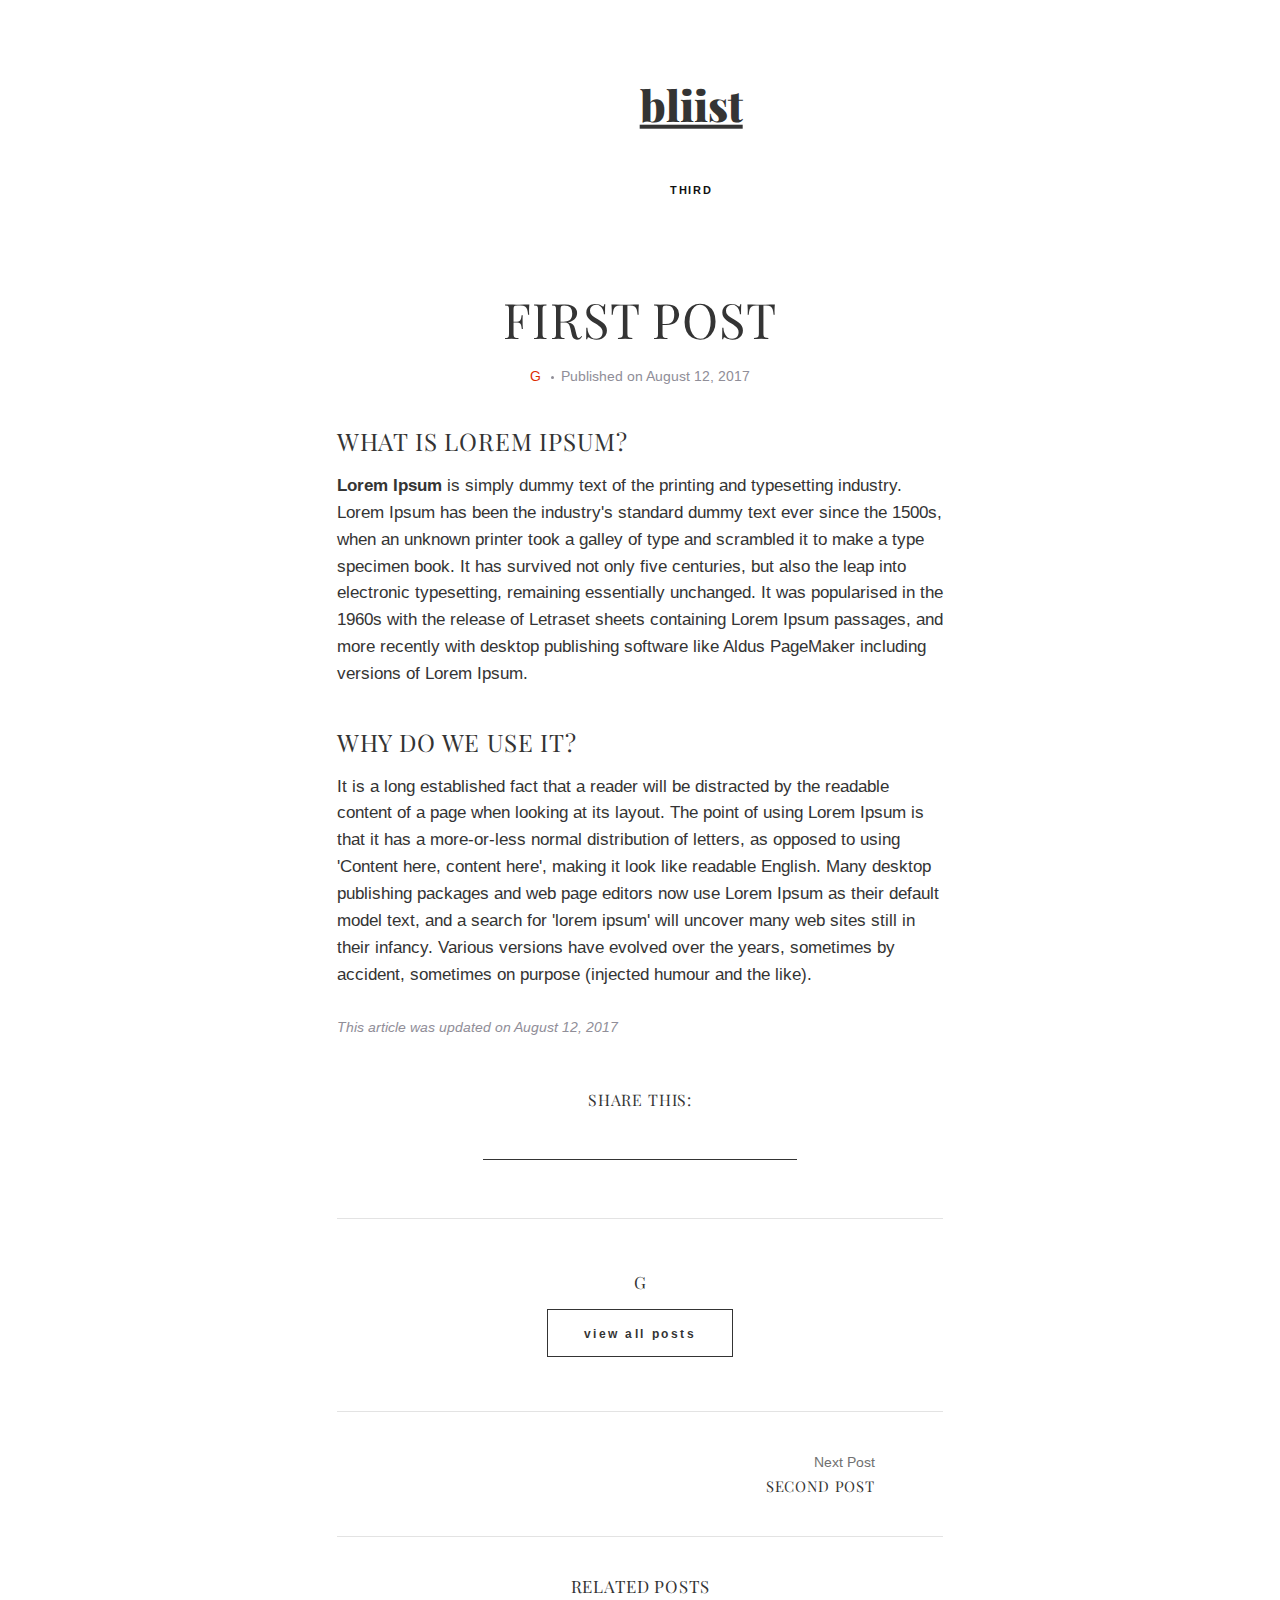
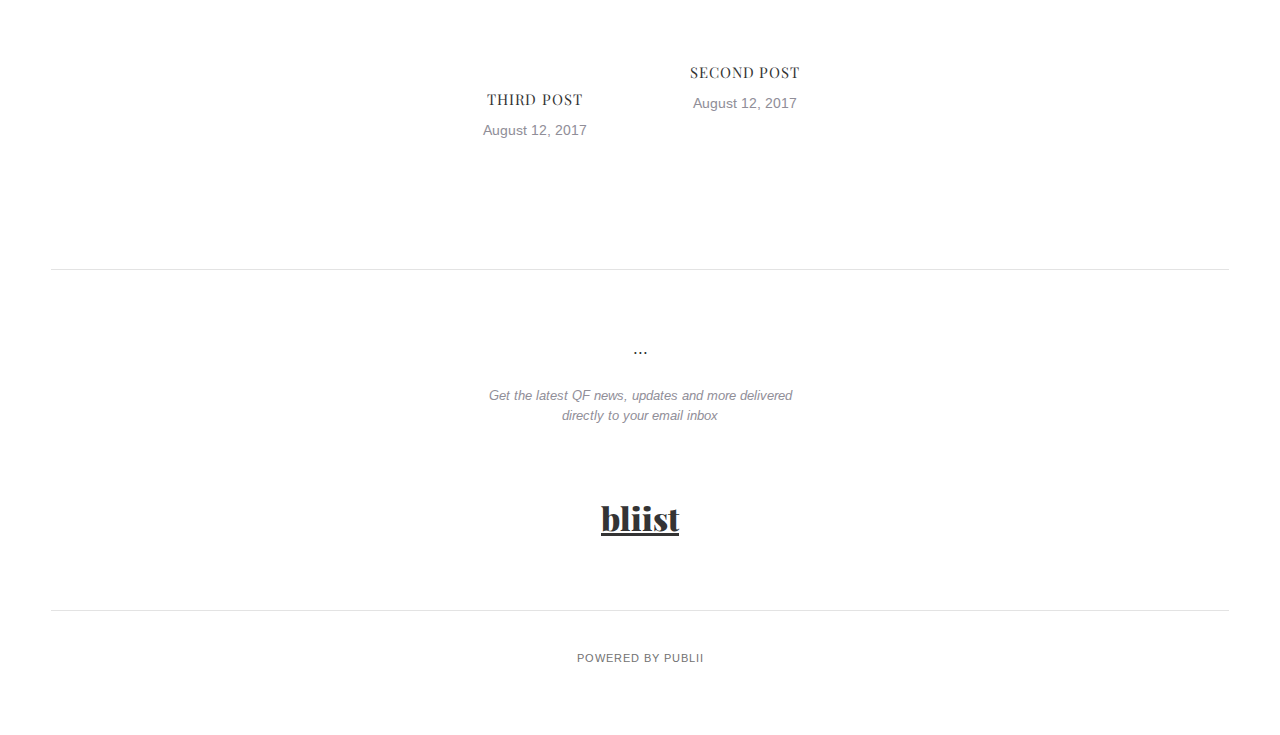
<file: first-post.html>
<!DOCTYPE html><html><head><meta charset="utf-8"><meta http-equiv="X-UA-Compatible" content="IE=edge"><meta name="viewport" content="width=device-width,initial-scale=1"><title>First post - bliist</title><meta name="robots" content="noindex,nofollow"><link rel="canonical" href="https://ggbt.github.io/bliis/first-post.html"><link rel="amphtml" href="https://ggbt.github.io/bliis/amp/first-post.html"><link type="application/atom+xml" rel="alternate" href="https://ggbt.github.io/bliis/feed.xml"><meta property="og:title" content="First post"><meta property="og:site_name" content="My blog - bliist"><meta property="og:description" content=""><link rel="stylesheet" href="https://ggbt.github.io/bliis/assets/css/style.css?v&#x3D;9836d3789d8fd5545074c2f05a32df61"><script type="application/ld+json">{"@context":"http://schema.org","@type":"Article","mainEntityOfPage":{"@type":"WebPage","@id":"https://ggbt.github.io/bliis/first-post.html"},"headline":"First post","datePublished":"2017-08-12T17:42","dateModified":"2017-08-12T17:59","description":"What is Lorem Ipsum?&nbsp;Lorem Ipsum is simply dummy text of the printing and typesetting industry. Lorem Ipsum has been the&hellip;","author":{"@type":"Person","name":"G"},"publisher":{"@type":"Organization","name":"G"}}</script><script async src="https://ggbt.github.io/bliis/assets/js/lazysizes.min.js?v&#x3D;528f2a45ccb4ba8972bc14e032cae46d"></script><style>@media all and (min-width: 37.5em) {
			    .card--featured:before {
				    content: "Featured"
			    }
			}</style></head><body><div class="container"><header class="js-top"><a class="logo" href="https://ggbt.github.io/bliis">bliist</a><nav class="navbar js-navbar"><button class="navbar__toggle js-navbar__toggle" aria-expanded="false">Menu</button><ul class="navbar__menu"><li><a href="https://ggbt.github.io/bliis/third-post.html" title="Third">Third</a></li></ul></nav></header><main><article class="post u-wrapper"><header class="hero"><h1>First post</h1><p class="hero__meta"><a href="https://ggbt.github.io/bliis/authors/g/" rel="author" title="G">G</a> <span>Published on <time datetime="2017-08-12T17:42">August 12, 2017</time></span></p></header><div class="post__entry"><h2>What is Lorem Ipsum?&nbsp;</h2><p><strong>Lorem Ipsum</strong> is simply dummy text of the printing and typesetting industry. Lorem Ipsum has been the industry's standard dummy text ever since the 1500s, when an unknown printer took a galley of type and scrambled it to make a type specimen book. It has survived not only five centuries, but also the leap into electronic typesetting, remaining essentially unchanged. It was popularised in the 1960s with the release of Letraset sheets containing Lorem Ipsum passages, and more recently with desktop publishing software like Aldus PageMaker including versions of Lorem Ipsum.</p><h2>Why do we use it?</h2><p>It is a long established fact that a reader will be distracted by the readable content of a page when looking at its layout. The point of using Lorem Ipsum is that it has a more-or-less normal distribution of letters, as opposed to using 'Content here, content here', making it look like readable English. Many desktop publishing packages and web page editors now use Lorem Ipsum as their default model text, and a search for 'lorem ipsum' will uncover many web sites still in their infancy. Various versions have evolved over the years, sometimes by accident, sometimes on purpose (injected humour and the like).</p></div><footer class="post__footer"><p class="post__last-updated">This article was updated on August 12, 2017</p><div class="post__share-tag-wrap"><div class="post__share"><h3 class="u-h6">Share this:</h3><a href="https://www.facebook.com/sharer/sharer.php?u=https%3A%2F%2Fggbt.github.io%2Fbliis%2Ffirst-post.html" class="js-share facebook" title="Share with Facebook" rel="nofollow"><svg class="icon"><use xlink:href="https://ggbt.github.io/bliis/assets/svg/svg-map.svg#facebook"/></svg> </a><a href="https://twitter.com/share?url=https%3A%2F%2Fggbt.github.io%2Fbliis%2Ffirst-post.html&amp;via=bliist&amp;text=First%20post" class="js-share twitter" title="Share with Twitter" rel="nofollow"><svg class="icon"><use xlink:href="https://ggbt.github.io/bliis/assets/svg/svg-map.svg#twitter"/></svg> </a><a href="https://plus.google.com/share?url=https%3A%2F%2Fggbt.github.io%2Fbliis%2Ffirst-post.html" class="js-share gplus" title="Share with Google Plus" rel="nofollow"><svg class="icon"><use xlink:href="https://ggbt.github.io/bliis/assets/svg/svg-map.svg#gplus"/></svg> </a><a href="https://pinterest.com/pin/create/button/?url=https%3A%2F%2Fggbt.github.io%2Fbliis%2Ffirst-post.html&amp;media=undefined
                                        &amp;description=First%20post" class="js-share pinterest" title="Share with Pinterest" rel="nofollow"><svg class="icon"><use xlink:href="https://ggbt.github.io/bliis/assets/svg/svg-map.svg#pinterest"/></svg> </a><a href="http://www.stumbleupon.com/submit?url=https%3A%2F%2Fggbt.github.io%2Fbliis%2Ffirst-post.html&amp;title=First%20post" class="js-share stumbleupon" title="Share with StumbleUpon" rel="nofollow"><svg class="icon"><use xlink:href="https://ggbt.github.io/bliis/assets/svg/svg-map.svg#stumbleupon"/></svg> </a><a href="http://www.linkedin.com/shareArticle?url=https%3A%2F%2Fggbt.github.io%2Fbliis%2Ffirst-post.html&amp;title=First%20post" class="js-share linkedin" title="Share with LinkedIn" rel="nofollow"><svg class="icon"><use xlink:href="https://ggbt.github.io/bliis/assets/svg/svg-map.svg#linkedin"/></svg> </a><a href="https://buffer.com/add?text=First%20post&amp;url=https%3A%2F%2Fggbt.github.io%2Fbliis%2Ffirst-post.html" class="js-share buffer" title="Share with Buffer" rel="nofollow"><svg class="icon"><use xlink:href="https://ggbt.github.io/bliis/assets/svg/svg-map.svg#buffer"/></svg></a></div></div><div class="post__bio"><h3 class="u-h5"><a href="https://ggbt.github.io/bliis/authors/g/" class="inverse" title="G">G</a></h3><p><a href="https://ggbt.github.io/bliis/authors/g/" class="btn">View all posts</a></p></div><nav class="post__nav"><div class="post__nav__next"><a href="https://ggbt.github.io/bliis/second-post.html" class="post__nav__link" rel="next"><div class="post__nav__text">Next Post<h5>Second post</h5></div></a></div></nav><div class="post__related"><h3 class="u-h5">Related posts</h3><div class="post__related__wrap"><figure><a href="https://ggbt.github.io/bliis/third-post.html"><img class="lazyload blur-up" src="https://ggbt.github.io/bliis/media/posts/3/responsive/freddy-marschall-186923-xs.jpg" srcset="[data-uri]" data-srcset="https://ggbt.github.io/bliis/media/posts/3/responsive/freddy-marschall-186923-xs.jpg" data-expand="50" alt=""></a><figcaption><h4><a href="https://ggbt.github.io/bliis/third-post.html" class="inverse">Third post</a></h4><time datetime="2017-08-12T17:56">August 12, 2017</time></figcaption></figure><figure><figcaption><h4><a href="https://ggbt.github.io/bliis/second-post.html" class="inverse">Second post</a></h4><time datetime="2017-08-12T17:43">August 12, 2017</time></figcaption></figure></div></div></footer></article></main><footer class="footer"><div class="footer__newsletter newsletter"><form>...<p class="newsletter__note">Get the latest QF news, updates and more delivered<br>directly to your email inbox</p></form></div><a class="logo" href="https://ggbt.github.io/bliis">bliist</a><nav class="footer__nav"><ul></ul></nav><div class="footer__copyright">Powered by Publii</div></footer></div><script>var loadCSSFiles = function() {
    		var links = ['https://fonts.googleapis.com/css?family=Arimo:400,700|Playfair+Display:400,900&amp;subset=latin-ext'],
    			headElement = document.getElementsByTagName('head')[0],
    			linkElement, i;
    		for (i = 0; i < links.length; i++) {
    			linkElement = document.createElement('link');
    			linkElement.rel = 'stylesheet';
    			linkElement.href = links[i];
    			headElement.appendChild(linkElement);
    		}
    	};
    	var raf = requestAnimationFrame || mozRequestAnimationFrame || webkitRequestAnimationFrame || msRequestAnimationFrame;
    	if (raf) {
    		raf(loadCSSFiles);
    	} else {
    		window.addEventListener('load', loadCSSFiles);
    	}</script><script defer="defer" src="https://code.jquery.com/jquery-3.2.1.slim.min.js" integrity="sha256-k2WSCIexGzOj3Euiig+TlR8gA0EmPjuc79OEeY5L45g=" crossorigin="anonymous"></script><script defer="defer" src="https://ggbt.github.io/bliis/assets/js/scripts.min.js?v&#x3D;a3ee139184290bf93f1ec38b0928dbfe"></script></body></html>
</file>
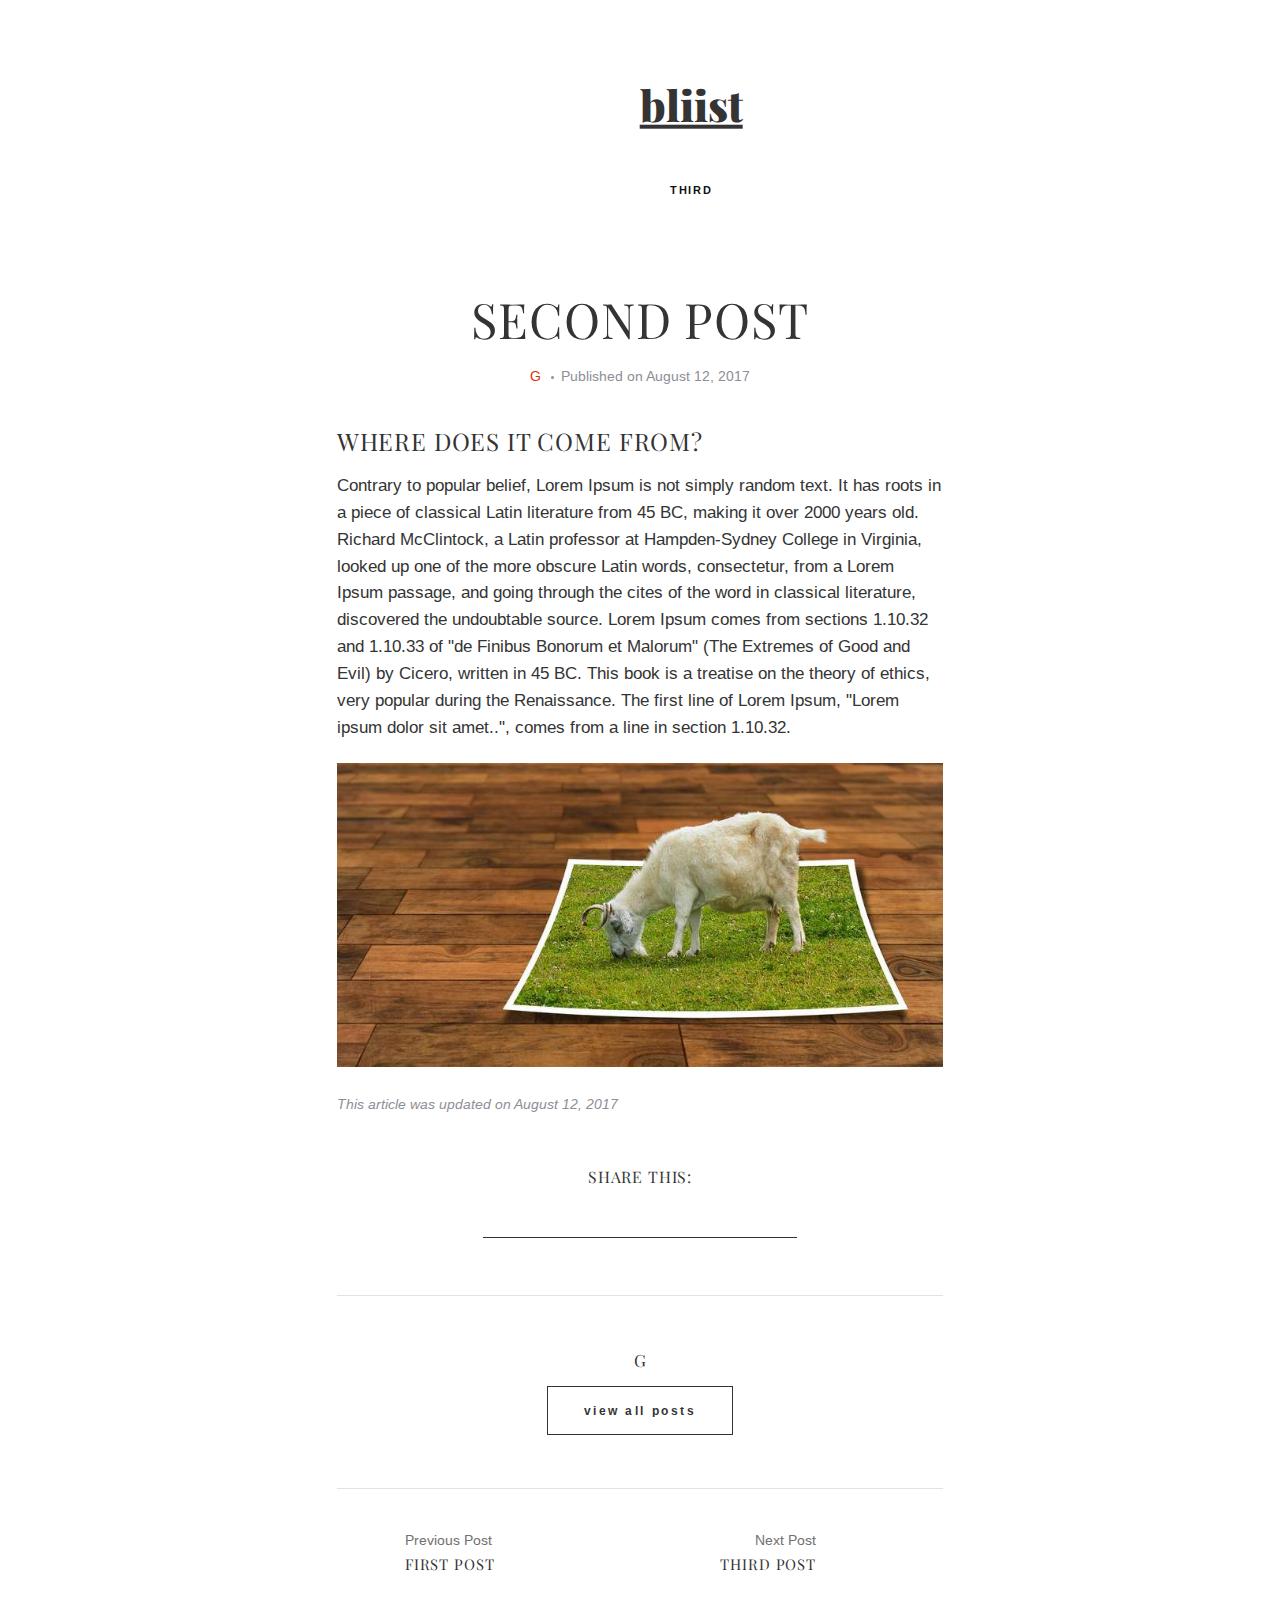
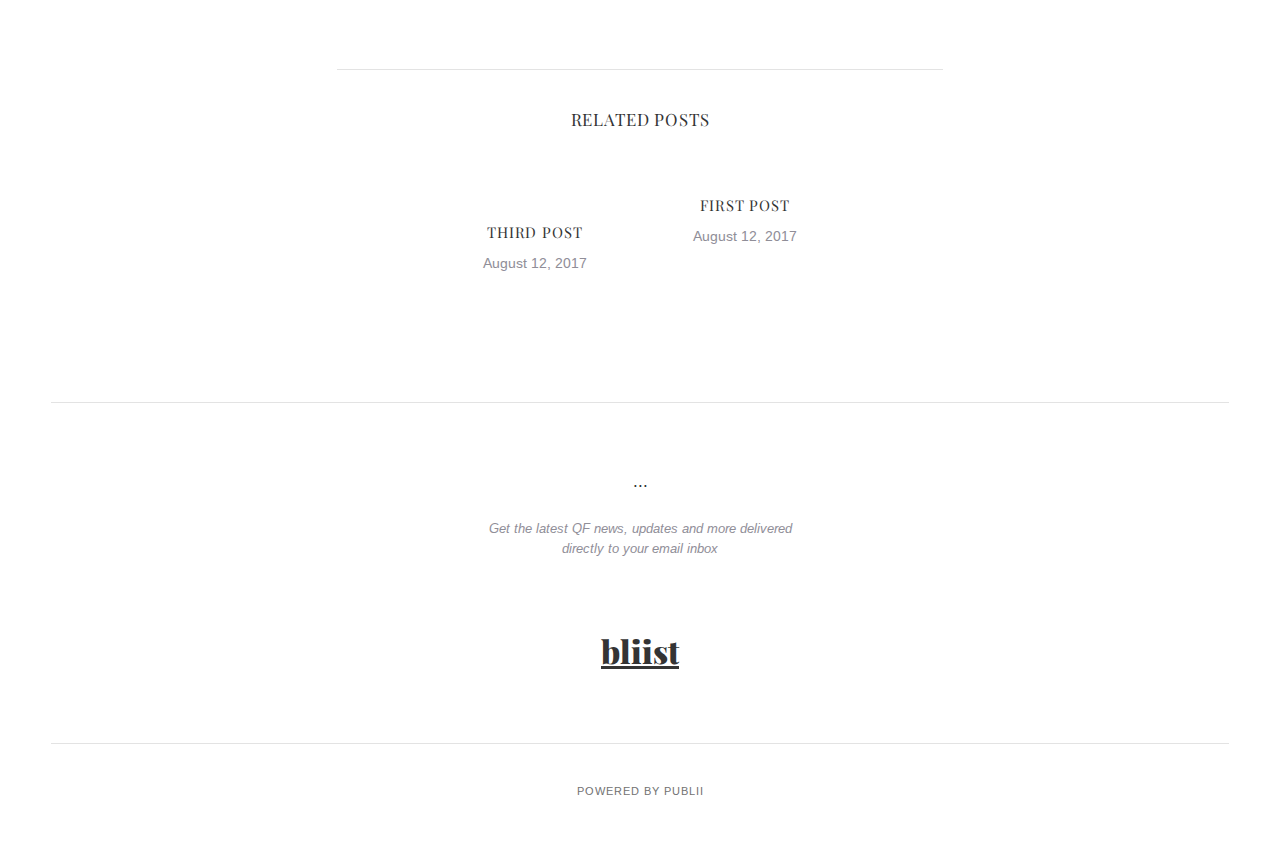
<file: second-post.html>
<!DOCTYPE html><html><head><meta charset="utf-8"><meta http-equiv="X-UA-Compatible" content="IE=edge"><meta name="viewport" content="width=device-width,initial-scale=1"><title>Second post - bliist</title><meta name="robots" content="noindex,nofollow"><link rel="canonical" href="https://ggbt.github.io/bliis/second-post.html"><link rel="amphtml" href="https://ggbt.github.io/bliis/amp/second-post.html"><link type="application/atom+xml" rel="alternate" href="https://ggbt.github.io/bliis/feed.xml"><meta property="og:title" content="Second post"><meta property="og:site_name" content="My blog - bliist"><meta property="og:description" content=""><link rel="stylesheet" href="https://ggbt.github.io/bliis/assets/css/style.css?v&#x3D;9836d3789d8fd5545074c2f05a32df61"><script type="application/ld+json">{"@context":"http://schema.org","@type":"Article","mainEntityOfPage":{"@type":"WebPage","@id":"https://ggbt.github.io/bliis/second-post.html"},"headline":"Second post","datePublished":"2017-08-12T17:43","dateModified":"2017-08-12T17:59","description":"Where does it come from?&nbsp;Contrary to popular belief, Lorem Ipsum is not simply random text. It has roots in a&hellip;","author":{"@type":"Person","name":"G"},"publisher":{"@type":"Organization","name":"G"}}</script><script async src="https://ggbt.github.io/bliis/assets/js/lazysizes.min.js?v&#x3D;528f2a45ccb4ba8972bc14e032cae46d"></script><style>@media all and (min-width: 37.5em) {
			    .card--featured:before {
				    content: "Featured"
			    }
			}</style></head><body><div class="container"><header class="js-top"><a class="logo" href="https://ggbt.github.io/bliis">bliist</a><nav class="navbar js-navbar"><button class="navbar__toggle js-navbar__toggle" aria-expanded="false">Menu</button><ul class="navbar__menu"><li><a href="https://ggbt.github.io/bliis/third-post.html" title="Third">Third</a></li></ul></nav></header><main><article class="post u-wrapper"><header class="hero"><h1>Second post</h1><p class="hero__meta"><a href="https://ggbt.github.io/bliis/authors/g/" rel="author" title="G">G</a> <span>Published on <time datetime="2017-08-12T17:43">August 12, 2017</time></span></p></header><div class="post__entry"><h2>Where does it come from?&nbsp;</h2><p>Contrary to popular belief, Lorem Ipsum is not simply random text. It has roots in a piece of classical Latin literature from 45 BC, making it over 2000 years old. Richard McClintock, a Latin professor at Hampden-Sydney College in Virginia, looked up one of the more obscure Latin words, consectetur, from a Lorem Ipsum passage, and going through the cites of the word in classical literature, discovered the undoubtable source. Lorem Ipsum comes from sections 1.10.32 and 1.10.33 of "de Finibus Bonorum et Malorum" (The Extremes of Good and Evil) by Cicero, written in 45 BC. This book is a treatise on the theory of ethics, very popular during the Renaissance. The first line of Lorem Ipsum, "Lorem ipsum dolor sit amet..", comes from a line in section 1.10.32.</p><p><img class="lazyload blur-up" src="https://ggbt,github,io/bliis/media/posts/2/image-editing-101040_1280-xs.jpg" data-sizes="auto" srcset="[data-uri]" data-srcset="https://ggbt.github.io/bliis/media/posts/2/responsive/image-editing-101040_1280-xs.jpg 300w ,https://ggbt.github.io/bliis/media/posts/2/responsive/image-editing-101040_1280-sm.jpg 480w ,https://ggbt.github.io/bliis/media/posts/2/responsive/image-editing-101040_1280-md.jpg 768w ,https://ggbt.github.io/bliis/media/posts/2/responsive/image-editing-101040_1280-lg.jpg 1024w ,https://ggbt.github.io/bliis/media/posts/2/responsive/image-editing-101040_1280-xl.jpg 1360w" alt="" width="1280" height="640"></p></div><footer class="post__footer"><p class="post__last-updated">This article was updated on August 12, 2017</p><div class="post__share-tag-wrap"><div class="post__share"><h3 class="u-h6">Share this:</h3><a href="https://www.facebook.com/sharer/sharer.php?u=https%3A%2F%2Fggbt.github.io%2Fbliis%2Fsecond-post.html" class="js-share facebook" title="Share with Facebook" rel="nofollow"><svg class="icon"><use xlink:href="https://ggbt.github.io/bliis/assets/svg/svg-map.svg#facebook"/></svg> </a><a href="https://twitter.com/share?url=https%3A%2F%2Fggbt.github.io%2Fbliis%2Fsecond-post.html&amp;via=bliist&amp;text=Second%20post" class="js-share twitter" title="Share with Twitter" rel="nofollow"><svg class="icon"><use xlink:href="https://ggbt.github.io/bliis/assets/svg/svg-map.svg#twitter"/></svg> </a><a href="https://plus.google.com/share?url=https%3A%2F%2Fggbt.github.io%2Fbliis%2Fsecond-post.html" class="js-share gplus" title="Share with Google Plus" rel="nofollow"><svg class="icon"><use xlink:href="https://ggbt.github.io/bliis/assets/svg/svg-map.svg#gplus"/></svg> </a><a href="https://pinterest.com/pin/create/button/?url=https%3A%2F%2Fggbt.github.io%2Fbliis%2Fsecond-post.html&amp;media=undefined
                                        &amp;description=Second%20post" class="js-share pinterest" title="Share with Pinterest" rel="nofollow"><svg class="icon"><use xlink:href="https://ggbt.github.io/bliis/assets/svg/svg-map.svg#pinterest"/></svg> </a><a href="http://www.stumbleupon.com/submit?url=https%3A%2F%2Fggbt.github.io%2Fbliis%2Fsecond-post.html&amp;title=Second%20post" class="js-share stumbleupon" title="Share with StumbleUpon" rel="nofollow"><svg class="icon"><use xlink:href="https://ggbt.github.io/bliis/assets/svg/svg-map.svg#stumbleupon"/></svg> </a><a href="http://www.linkedin.com/shareArticle?url=https%3A%2F%2Fggbt.github.io%2Fbliis%2Fsecond-post.html&amp;title=Second%20post" class="js-share linkedin" title="Share with LinkedIn" rel="nofollow"><svg class="icon"><use xlink:href="https://ggbt.github.io/bliis/assets/svg/svg-map.svg#linkedin"/></svg> </a><a href="https://buffer.com/add?text=Second%20post&amp;url=https%3A%2F%2Fggbt.github.io%2Fbliis%2Fsecond-post.html" class="js-share buffer" title="Share with Buffer" rel="nofollow"><svg class="icon"><use xlink:href="https://ggbt.github.io/bliis/assets/svg/svg-map.svg#buffer"/></svg></a></div></div><div class="post__bio"><h3 class="u-h5"><a href="https://ggbt.github.io/bliis/authors/g/" class="inverse" title="G">G</a></h3><p><a href="https://ggbt.github.io/bliis/authors/g/" class="btn">View all posts</a></p></div><nav class="post__nav"><div class="post__nav__prev"><a href="https://ggbt.github.io/bliis/first-post.html" class="post__nav__link" rel="prev"><div class="post__nav__text">Previous Post<h5>First post</h5></div></a></div><div class="post__nav__next"><a href="https://ggbt.github.io/bliis/third-post.html" class="post__nav__link" rel="next"><div class="post__nav__text">Next Post<h5>Third post</h5></div><img class="lazyload blur-up" src="https://ggbt.github.io/bliis/media/posts/3/responsive/freddy-marschall-186923-xs.jpg" srcset="[data-uri]" data-srcset="https://ggbt.github.io/bliis/media/posts/3/responsive/freddy-marschall-186923-xs.jpg" data-expand="50" alt=""></a></div></nav><div class="post__related"><h3 class="u-h5">Related posts</h3><div class="post__related__wrap"><figure><a href="https://ggbt.github.io/bliis/third-post.html"><img class="lazyload blur-up" src="https://ggbt.github.io/bliis/media/posts/3/responsive/freddy-marschall-186923-xs.jpg" srcset="[data-uri]" data-srcset="https://ggbt.github.io/bliis/media/posts/3/responsive/freddy-marschall-186923-xs.jpg" data-expand="50" alt=""></a><figcaption><h4><a href="https://ggbt.github.io/bliis/third-post.html" class="inverse">Third post</a></h4><time datetime="2017-08-12T17:56">August 12, 2017</time></figcaption></figure><figure><figcaption><h4><a href="https://ggbt.github.io/bliis/first-post.html" class="inverse">First post</a></h4><time datetime="2017-08-12T17:42">August 12, 2017</time></figcaption></figure></div></div></footer></article></main><footer class="footer"><div class="footer__newsletter newsletter"><form>...<p class="newsletter__note">Get the latest QF news, updates and more delivered<br>directly to your email inbox</p></form></div><a class="logo" href="https://ggbt.github.io/bliis">bliist</a><nav class="footer__nav"><ul></ul></nav><div class="footer__copyright">Powered by Publii</div></footer></div><script>var loadCSSFiles = function() {
    		var links = ['https://fonts.googleapis.com/css?family=Arimo:400,700|Playfair+Display:400,900&amp;subset=latin-ext'],
    			headElement = document.getElementsByTagName('head')[0],
    			linkElement, i;
    		for (i = 0; i < links.length; i++) {
    			linkElement = document.createElement('link');
    			linkElement.rel = 'stylesheet';
    			linkElement.href = links[i];
    			headElement.appendChild(linkElement);
    		}
    	};
    	var raf = requestAnimationFrame || mozRequestAnimationFrame || webkitRequestAnimationFrame || msRequestAnimationFrame;
    	if (raf) {
    		raf(loadCSSFiles);
    	} else {
    		window.addEventListener('load', loadCSSFiles);
    	}</script><script defer="defer" src="https://code.jquery.com/jquery-3.2.1.slim.min.js" integrity="sha256-k2WSCIexGzOj3Euiig+TlR8gA0EmPjuc79OEeY5L45g=" crossorigin="anonymous"></script><script defer="defer" src="https://ggbt.github.io/bliis/assets/js/scripts.min.js?v&#x3D;a3ee139184290bf93f1ec38b0928dbfe"></script></body></html>
</file>
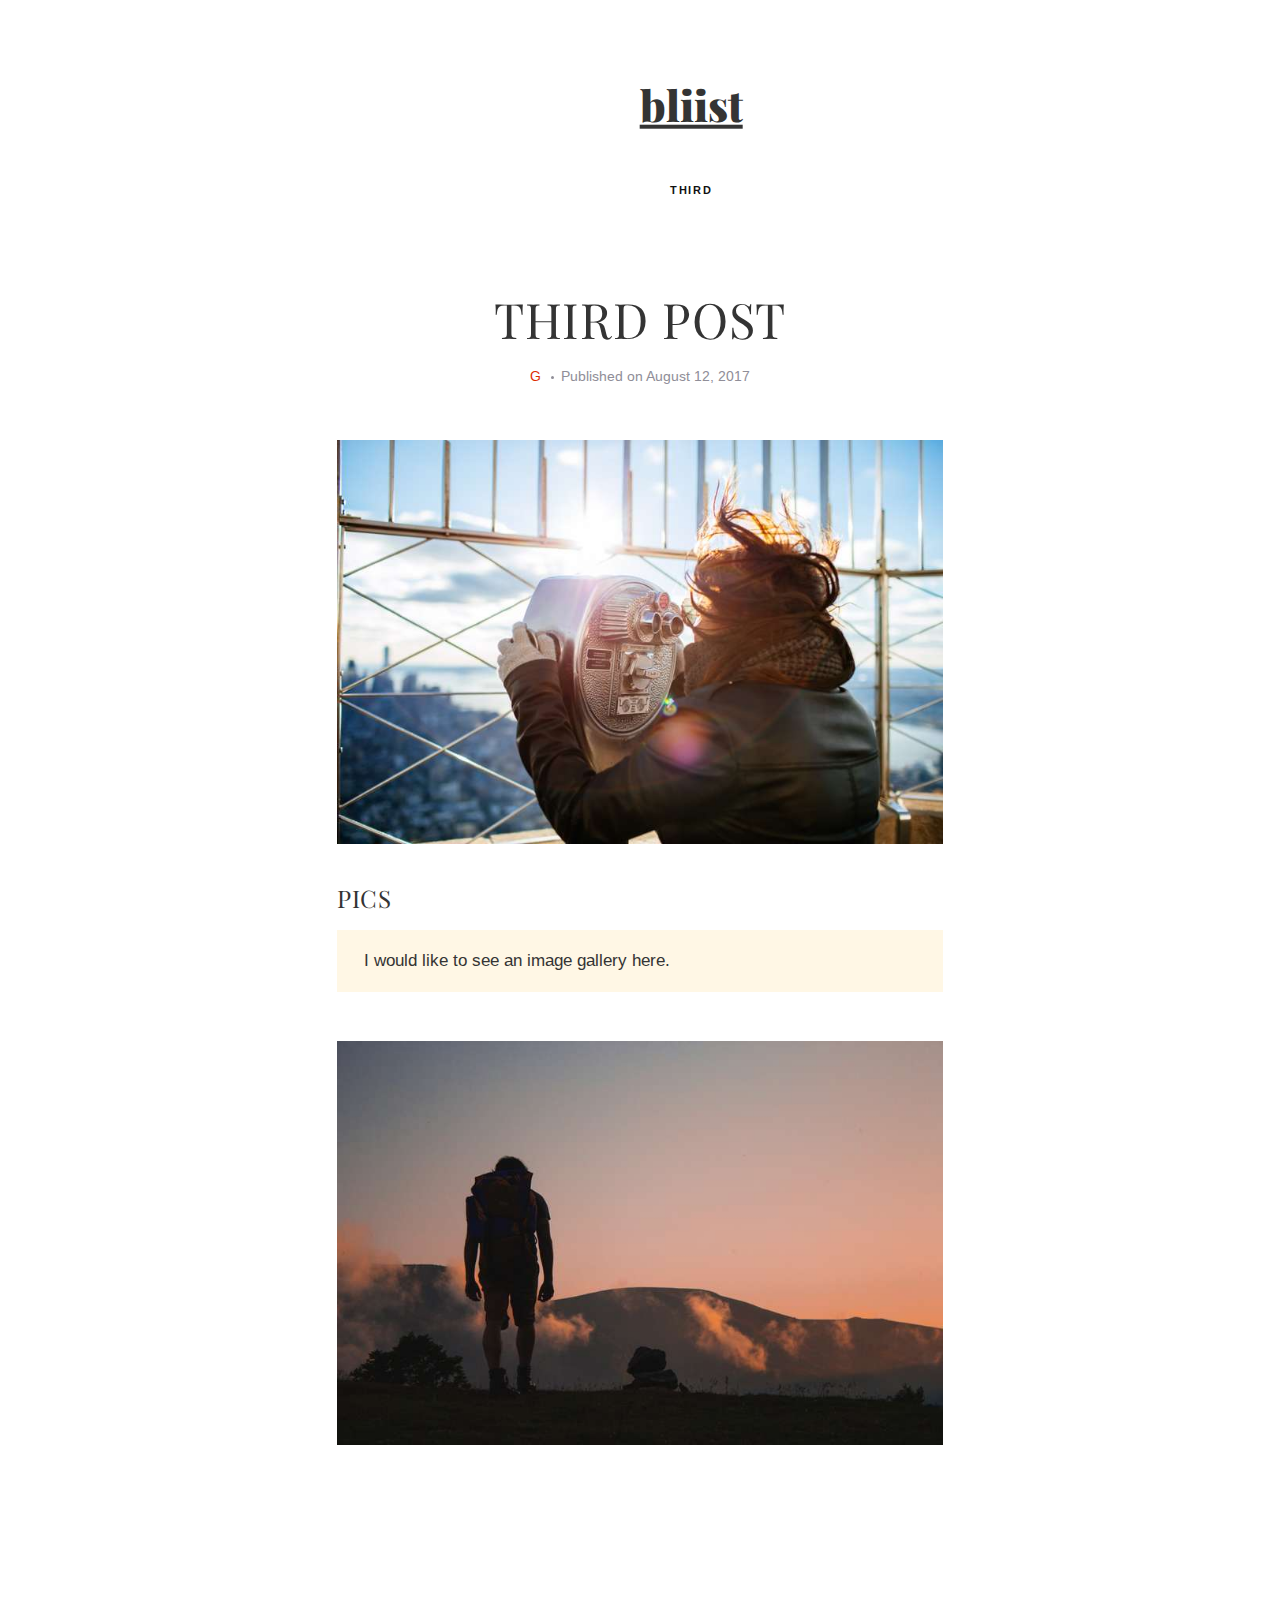
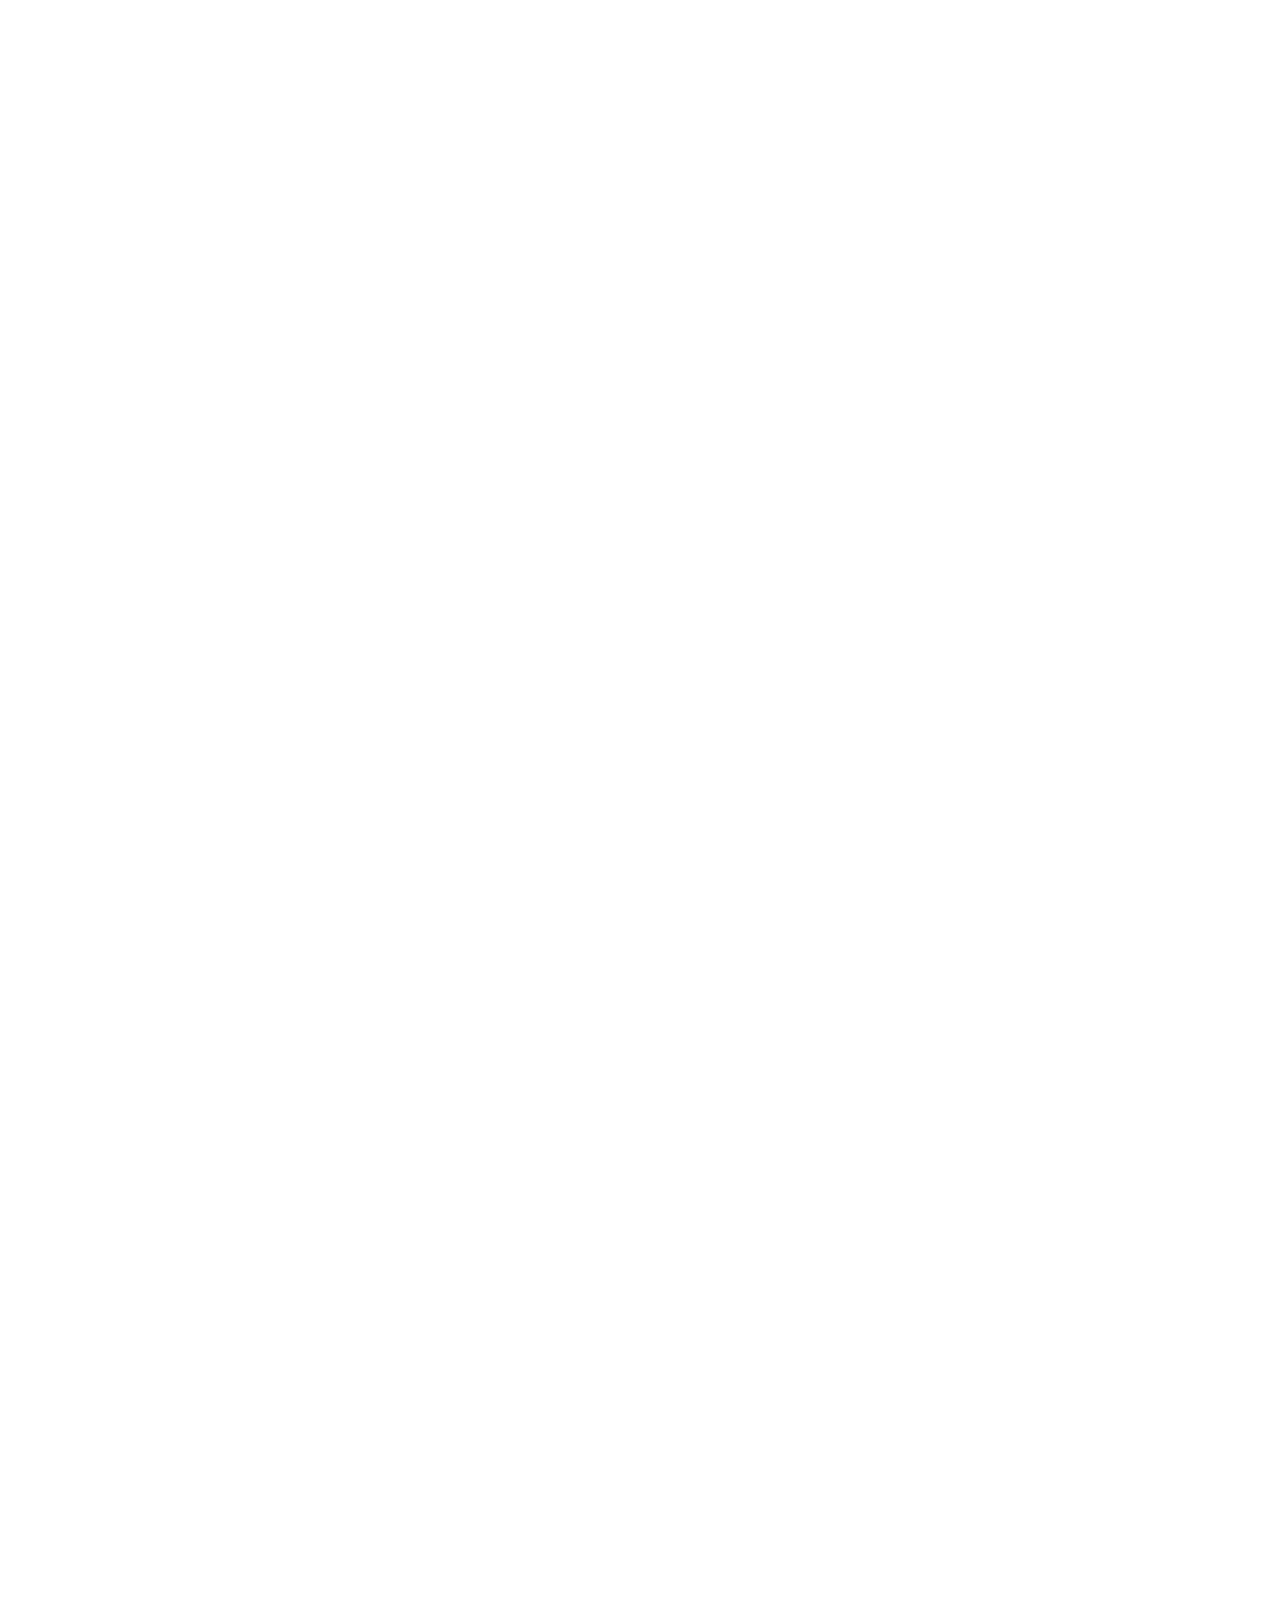
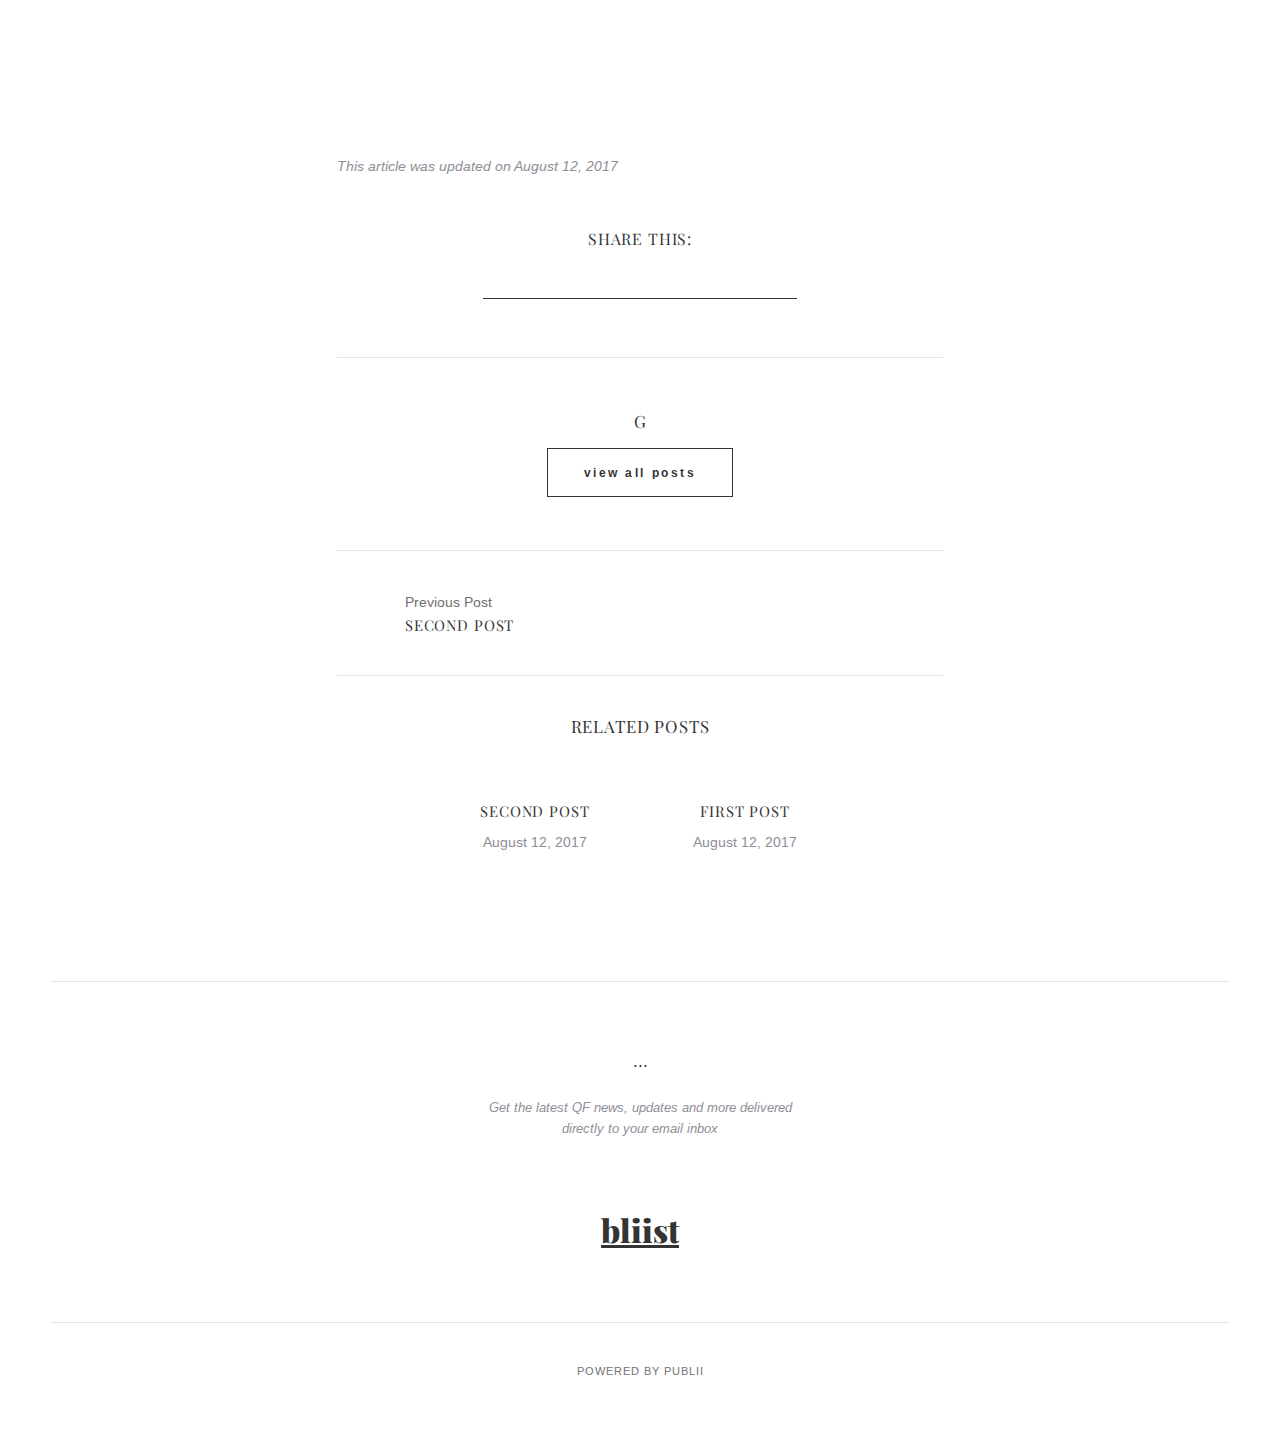
<file: third-post.html>
<!DOCTYPE html><html><head><meta charset="utf-8"><meta http-equiv="X-UA-Compatible" content="IE=edge"><meta name="viewport" content="width=device-width,initial-scale=1"><title>Third post - bliist</title><meta name="robots" content="noindex,nofollow"><link rel="canonical" href="https://ggbt.github.io/bliis/third-post.html"><link rel="amphtml" href="https://ggbt.github.io/bliis/amp/third-post.html"><link type="application/atom+xml" rel="alternate" href="https://ggbt.github.io/bliis/feed.xml"><meta property="og:title" content="Third post"><meta property="og:image" content="https://ggbt.github.io/bliis/media/posts/3/freddy-marschall-186923.jpg"><meta property="og:site_name" content="My blog - bliist"><meta property="og:description" content=""><link rel="stylesheet" href="https://ggbt.github.io/bliis/assets/css/style.css?v&#x3D;9836d3789d8fd5545074c2f05a32df61"><script type="application/ld+json">{"@context":"http://schema.org","@type":"Article","mainEntityOfPage":{"@type":"WebPage","@id":"https://ggbt.github.io/bliis/third-post.html"},"headline":"Third post","datePublished":"2017-08-12T17:56","dateModified":"2017-08-12T17:58","image":{"@type":"ImageObject","url":"https://ggbt.github.io/bliis/media/posts/3/freddy-marschall-186923.jpg","height":5461,"width":8192},"description":"PicsI would like to see an image gallery here.&nbsp; ","author":{"@type":"Person","name":"G"},"publisher":{"@type":"Organization","name":"G"}}</script><script async src="https://ggbt.github.io/bliis/assets/js/lazysizes.min.js?v&#x3D;528f2a45ccb4ba8972bc14e032cae46d"></script><style>@media all and (min-width: 37.5em) {
			    .card--featured:before {
				    content: "Featured"
			    }
			}</style></head><body><div class="container"><header class="js-top"><a class="logo" href="https://ggbt.github.io/bliis">bliist</a><nav class="navbar js-navbar"><button class="navbar__toggle js-navbar__toggle" aria-expanded="false">Menu</button><ul class="navbar__menu"><li class="active"><a href="https://ggbt.github.io/bliis/third-post.html" title="Third">Third</a></li></ul></nav></header><main><article class="post u-wrapper"><header class="hero"><h1>Third post</h1><p class="hero__meta"><a href="https://ggbt.github.io/bliis/authors/g/" rel="author" title="G">G</a> <span>Published on <time datetime="2017-08-12T17:56">August 12, 2017</time></span></p><figure class="post__image normal"><img class="lazyload blur-up" src="https://ggbt.github.io/bliis/media/posts/3/responsive/freddy-marschall-186923-xs.jpg" srcset="[data-uri]" data-srcset="https://ggbt.github.io/bliis/media/posts/3/responsive/freddy-marschall-186923-xs2.jpg 300w ,https://ggbt.github.io/bliis/media/posts/3/responsive/freddy-marschall-186923-sm.jpg 480w ,https://ggbt.github.io/bliis/media/posts/3/responsive/freddy-marschall-186923-md.jpg 768w ,https://ggbt.github.io/bliis/media/posts/3/responsive/freddy-marschall-186923-lg.jpg 1024w ,https://ggbt.github.io/bliis/media/posts/3/responsive/freddy-marschall-186923-xl.jpg 1360w" data-sizes="auto" alt=""><figcaption></figcaption></figure></header><div class="post__entry"><h2>Pics</h2><p class="msg msg--highlight">I would like to see an image gallery here.</p><p>&nbsp;<img class="lazyload blur-up" src="https://ggbt,github,io/bliis/media/posts/3/aneta-ivanova-776-xs.jpg" data-sizes="auto" srcset="[data-uri]" data-srcset="https://ggbt.github.io/bliis/media/posts/3/responsive/aneta-ivanova-776-xs.jpg 300w ,https://ggbt.github.io/bliis/media/posts/3/responsive/aneta-ivanova-776-sm.jpg 480w ,https://ggbt.github.io/bliis/media/posts/3/responsive/aneta-ivanova-776-md.jpg 768w ,https://ggbt.github.io/bliis/media/posts/3/responsive/aneta-ivanova-776-lg.jpg 1024w ,https://ggbt.github.io/bliis/media/posts/3/responsive/aneta-ivanova-776-xl.jpg 1360w" alt="" width="5184" height="3456"></p><p><img class="lazyload blur-up" src="https://ggbt,github,io/bliis/media/posts/3/dan-carlson-141263-xs.jpg" data-sizes="auto" srcset="[data-uri]" data-srcset="https://ggbt.github.io/bliis/media/posts/3/responsive/dan-carlson-141263-xs.jpg 300w ,https://ggbt.github.io/bliis/media/posts/3/responsive/dan-carlson-141263-sm.jpg 480w ,https://ggbt.github.io/bliis/media/posts/3/responsive/dan-carlson-141263-md.jpg 768w ,https://ggbt.github.io/bliis/media/posts/3/responsive/dan-carlson-141263-lg.jpg 1024w ,https://ggbt.github.io/bliis/media/posts/3/responsive/dan-carlson-141263-xl.jpg 1360w" alt="" width="6000" height="4000"></p><p><img class="lazyload blur-up" src="https://ggbt,github,io/bliis/media/posts/3/jason-blackeye-209586-xs.jpg" data-sizes="auto" srcset="[data-uri]" data-srcset="https://ggbt.github.io/bliis/media/posts/3/responsive/jason-blackeye-209586-xs.jpg 300w ,https://ggbt.github.io/bliis/media/posts/3/responsive/jason-blackeye-209586-sm.jpg 480w ,https://ggbt.github.io/bliis/media/posts/3/responsive/jason-blackeye-209586-md.jpg 768w ,https://ggbt.github.io/bliis/media/posts/3/responsive/jason-blackeye-209586-lg.jpg 1024w ,https://ggbt.github.io/bliis/media/posts/3/responsive/jason-blackeye-209586-xl.jpg 1360w" alt="" width="6000" height="4000"></p><p><img class="lazyload blur-up" src="https://ggbt,github,io/bliis/media/posts/3/tom-barrett-318952-xs.jpg" data-sizes="auto" srcset="[data-uri]" data-srcset="https://ggbt.github.io/bliis/media/posts/3/responsive/tom-barrett-318952-xs.jpg 300w ,https://ggbt.github.io/bliis/media/posts/3/responsive/tom-barrett-318952-sm.jpg 480w ,https://ggbt.github.io/bliis/media/posts/3/responsive/tom-barrett-318952-md.jpg 768w ,https://ggbt.github.io/bliis/media/posts/3/responsive/tom-barrett-318952-lg.jpg 1024w ,https://ggbt.github.io/bliis/media/posts/3/responsive/tom-barrett-318952-xl.jpg 1360w" alt="" width="5508" height="4000"></p></div><footer class="post__footer"><p class="post__last-updated">This article was updated on August 12, 2017</p><div class="post__share-tag-wrap"><div class="post__share"><h3 class="u-h6">Share this:</h3><a href="https://www.facebook.com/sharer/sharer.php?u=https%3A%2F%2Fggbt.github.io%2Fbliis%2Fthird-post.html" class="js-share facebook" title="Share with Facebook" rel="nofollow"><svg class="icon"><use xlink:href="https://ggbt.github.io/bliis/assets/svg/svg-map.svg#facebook"/></svg> </a><a href="https://twitter.com/share?url=https%3A%2F%2Fggbt.github.io%2Fbliis%2Fthird-post.html&amp;via=bliist&amp;text=Third%20post" class="js-share twitter" title="Share with Twitter" rel="nofollow"><svg class="icon"><use xlink:href="https://ggbt.github.io/bliis/assets/svg/svg-map.svg#twitter"/></svg> </a><a href="https://plus.google.com/share?url=https%3A%2F%2Fggbt.github.io%2Fbliis%2Fthird-post.html" class="js-share gplus" title="Share with Google Plus" rel="nofollow"><svg class="icon"><use xlink:href="https://ggbt.github.io/bliis/assets/svg/svg-map.svg#gplus"/></svg> </a><a href="https://pinterest.com/pin/create/button/?url=https%3A%2F%2Fggbt.github.io%2Fbliis%2Fthird-post.html&amp;media=undefined
                                        &amp;description=Third%20post" class="js-share pinterest" title="Share with Pinterest" rel="nofollow"><svg class="icon"><use xlink:href="https://ggbt.github.io/bliis/assets/svg/svg-map.svg#pinterest"/></svg> </a><a href="http://www.stumbleupon.com/submit?url=https%3A%2F%2Fggbt.github.io%2Fbliis%2Fthird-post.html&amp;title=Third%20post" class="js-share stumbleupon" title="Share with StumbleUpon" rel="nofollow"><svg class="icon"><use xlink:href="https://ggbt.github.io/bliis/assets/svg/svg-map.svg#stumbleupon"/></svg> </a><a href="http://www.linkedin.com/shareArticle?url=https%3A%2F%2Fggbt.github.io%2Fbliis%2Fthird-post.html&amp;title=Third%20post" class="js-share linkedin" title="Share with LinkedIn" rel="nofollow"><svg class="icon"><use xlink:href="https://ggbt.github.io/bliis/assets/svg/svg-map.svg#linkedin"/></svg> </a><a href="https://buffer.com/add?text=Third%20post&amp;url=https%3A%2F%2Fggbt.github.io%2Fbliis%2Fthird-post.html" class="js-share buffer" title="Share with Buffer" rel="nofollow"><svg class="icon"><use xlink:href="https://ggbt.github.io/bliis/assets/svg/svg-map.svg#buffer"/></svg></a></div></div><div class="post__bio"><h3 class="u-h5"><a href="https://ggbt.github.io/bliis/authors/g/" class="inverse" title="G">G</a></h3><p><a href="https://ggbt.github.io/bliis/authors/g/" class="btn">View all posts</a></p></div><nav class="post__nav"><div class="post__nav__prev"><a href="https://ggbt.github.io/bliis/second-post.html" class="post__nav__link" rel="prev"><div class="post__nav__text">Previous Post<h5>Second post</h5></div></a></div></nav><div class="post__related"><h3 class="u-h5">Related posts</h3><div class="post__related__wrap"><figure><figcaption><h4><a href="https://ggbt.github.io/bliis/second-post.html" class="inverse">Second post</a></h4><time datetime="2017-08-12T17:43">August 12, 2017</time></figcaption></figure><figure><figcaption><h4><a href="https://ggbt.github.io/bliis/first-post.html" class="inverse">First post</a></h4><time datetime="2017-08-12T17:42">August 12, 2017</time></figcaption></figure></div></div></footer></article></main><footer class="footer"><div class="footer__newsletter newsletter"><form>...<p class="newsletter__note">Get the latest QF news, updates and more delivered<br>directly to your email inbox</p></form></div><a class="logo" href="https://ggbt.github.io/bliis">bliist</a><nav class="footer__nav"><ul></ul></nav><div class="footer__copyright">Powered by Publii</div></footer></div><script>var loadCSSFiles = function() {
    		var links = ['https://fonts.googleapis.com/css?family=Arimo:400,700|Playfair+Display:400,900&amp;subset=latin-ext'],
    			headElement = document.getElementsByTagName('head')[0],
    			linkElement, i;
    		for (i = 0; i < links.length; i++) {
    			linkElement = document.createElement('link');
    			linkElement.rel = 'stylesheet';
    			linkElement.href = links[i];
    			headElement.appendChild(linkElement);
    		}
    	};
    	var raf = requestAnimationFrame || mozRequestAnimationFrame || webkitRequestAnimationFrame || msRequestAnimationFrame;
    	if (raf) {
    		raf(loadCSSFiles);
    	} else {
    		window.addEventListener('load', loadCSSFiles);
    	}</script><script defer="defer" src="https://code.jquery.com/jquery-3.2.1.slim.min.js" integrity="sha256-k2WSCIexGzOj3Euiig+TlR8gA0EmPjuc79OEeY5L45g=" crossorigin="anonymous"></script><script defer="defer" src="https://ggbt.github.io/bliis/assets/js/scripts.min.js?v&#x3D;a3ee139184290bf93f1ec38b0928dbfe"></script></body></html>
</file>
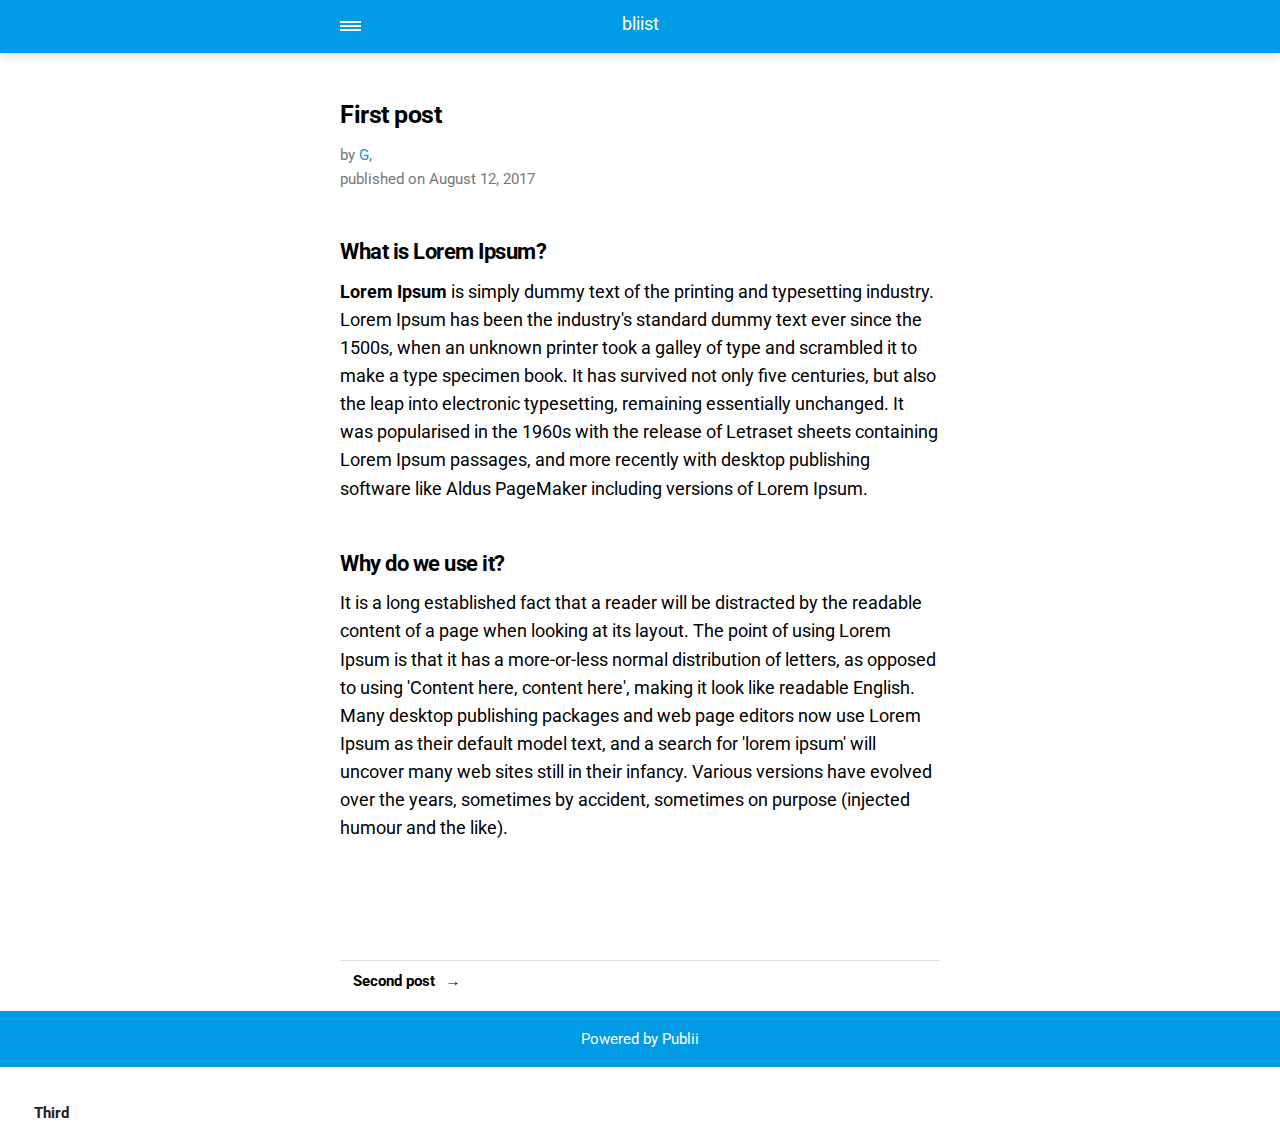
<file: amp/first-post.html>
<!doctype html><html amp lang="en"><head><meta charset="utf-8"><title>First post - bliist</title><meta name="robots" content="noindex,nofollow"><link rel="canonical" href="https://ggbt.github.io/bliis/first-post.html"><meta name="viewport" content="width=device-width,minimum-scale=1,initial-scale=1"><link href="https://fonts.googleapis.com/css?family=Roboto:400,700" rel="stylesheet" type="text/css"><script async custom-element="amp-sidebar" src="https://cdn.ampproject.org/v0/amp-sidebar-0.1.js"></script><script async custom-element="amp-social-share" src="https://cdn.ampproject.org/v0/amp-social-share-0.1.js"></script><script type="application/ld+json">{"@context":"http://schema.org","@type":"Article","mainEntityOfPage":{"@type":"WebPage","@id":"https://ggbt.github.io/bliis/amp/first-post.html"},"headline":"First post","datePublished":"2017-08-12T17:42","dateModified":"2017-08-12T17:59","description":"What is Lorem Ipsum?&nbsp;Lorem Ipsum is simply dummy text of the printing and typesetting industry. Lorem Ipsum has been the&hellip;","author":{"@type":"Person","name":"G"},"publisher":{"@type":"Organization","name":"G"}}</script><style amp-custom="">body,
		div,
		dl,
		dt,
		dd,
		ul,
		ol,
		li,
		h1,
		h2,
		h3,
		h4,
		h5,
		h6,
		pre,
		figure,
		form,
		fieldset,
		p,
		blockquote,
		th,
		td {
			margin: 0;
			padding: 0;
		}
		body {
			font-family: 'Roboto', sans-serif;
			font-size: 1.1rem;
			font-weight: 400;
			line-height: 1.6;
			background: #fff;
			color: #000000;

		}
		a,
		a:visited {
			color: #039be5;
			text-decoration: none;
			outline: none;
		}
		a:hover,
		a:active,
		a:focus {
			color: #000;
		}
		li {
			list-style: none;
		}
		b,
		strong {
			font-weight: 700;
		}
		blockquote,
		p,
		ul,
		ol,
		dl,
		table {
			margin-top: 1.6rem;
		}
		h1,
		h2,
		h3,
		h4,
		h5,
		h6 {
			color: #000000;
			letter-spacing: -0.03rem;
			line-height: 1.2;
			margin-top: 2.93333rem;
		}

		h1 {
			font-size: 1.56621rem;

		}

		h2 {
			font-size: 1.39219rem;
		}

		h3 {
			font-size: 1.2375rem;
		}

		h4 {
			font-size: 1.1rem;
		}

		h5 {
			font-size: 0.97778rem;
		}

		h6 {
			font-size: 0.86914rem;
		}
		h1+p,
		h2+p,
		h3+p,
		h4+p,
		h5+p,
		h6+p {
			margin-top: 0.8rem;
		}
		h1 > sup {
			color: #777777;
			font-size: 0.95rem;
            font-weight: 400;
		}
		blockquote {
			border-left: 0.2rem solid #039be5;
			color: #039be5;
			padding: 0.8rem 0 0.8rem 1.86667rem;
		}
		blockquote cite {
			color: #111111;
			display: block;
			font-size: 0.9rem;
			margin-top: 0.8rem;
		}
		blockquote cite:before {
			content: "- ";
		}
		ul {
			margin-left: 1rem;
		}
		ul>li {
			list-style-position: outside;
			padding-left: 1rem;
		}
		ol {
			margin-left: 0;
		}
		ol>li {
			counter-increment: step-counter;
			position: relative;
			padding-left: 2rem;
		}
		ol>li:before {
			content: counter(step-counter) ".";
			color: #111111;
			left: 0;
			position: absolute;
		}
		dl dt {
			font-weight: 400;
		}
		pre {
			margin: 1.6rem 0 0;
			padding: 1.6rem 3.2rem;
			white-space: pre-wrap;
			word-wrap: break-word;
		}
		code,
		pre {
			background-color: #f6f6f6;
			font-family: "Monaco", "Courier New", monospace;
		}
		table {
			border-collapse: collapse;
			border-spacing: 0;
			display: block;
			max-width: 100%;
			overflow-x: auto;
			vertical-align: top;
			text-align: left;
			white-space: nowrap;
		}
		table th {
			border-bottom: 2px solid #dedede;
			padding: 0.8rem 1.33333rem;
		}
		table tr:nth-child(2n) {
			background: #f3f3f3;
		}
		table td {
			padding: 0.8rem 1.33333rem;
		}
        figure {
            margin: 2rem 0 1rem 0;
        }
		figcaption {
			clear: both;
			color: #4d4d4d;
			font-style: italic;
			font-size: 0.7rem;
			margin: 0.8rem 0 0;
			text-align: center;
		}
		.wrap {
			max-width: 600px;
			margin: 0 auto;
			padding: 0 4%;
		}
		.navbar {
            background: #039be5;
            box-shadow: 0 0 12px 0 rgba(0, 0, 0, 0.2);
            line-height: 3;
            margin-bottom: 2.128rem;
            max-height: 4rem;
            padding: 0 4%;
        }
		.navbar>div {
			align-items: center;
			display: flex;
			justify-content: center;
			text-align: left;max-width: 600px;
			margin: 0 auto;
		}
		.navbar a {
			color: #fff;
			text-decoration: none;
		}
		.logo {
            display: block;
			line-height: 1;
			margin: 0 auto;
			height: 2rem;
            text-indent: -9999px;
            width: 240px;
		}
        .logo.logo-text {
            line-height: 1.6;
            text-align: center;
            text-indent: 0;
        }
		.navbar-sidebar-toggle {
			left: 0;
			position: relative;
			text-indent: -99999rem;
		}
		.navbar-sidebar-toggle:before {
            content: "";
            display: block;
			border-top: 0.375rem double #ffffff;
			border-bottom: 0.125rem solid #ffffff;
			height: 0.125rem;
			position: absolute;
			text-indent: 0;
			top: 50%;
			width: 1.3rem;
			transform: translate(0px, -50%);
		}
        amp-img {
            max-width: 100%;
        }
		amp-sidebar {
			background: #fff;
			width: 240px;
		}
		amp-sidebar li {
			color: #212121;
			font-size: 0.95rem;
            font-weight: 700;
			list-style: none;
			 padding: 0.532rem 1rem;
		}
		amp-sidebar a, amp-sidebar a:visited {
			border-left: 2px solid transparent;
            color: #212121;
		}
		amp-sidebar ul ul {
			margin: 1rem 0 0;
		}
		amp-sidebar li li { font-weight: 400;
			 padding: 0.266rem 0 0.266rem 1rem;
		}
		.hero {
			margin-bottom: 2.93333rem;
		}
		article  {
			margin-bottom: 4rem;
		}
		article > header {
			color: #777777;
			font-size: 0.95rem;
			margin-bottom: 1.866rem;
		}
		aside {
			margin: 1.6rem 0 1.866rem;
		}
		amp-social-share {
			border-radius: 50%;
			background-size: 70%;
            margin-right: 5px;
		}
		.pagination {
			border-top: 1px solid #ddd;
			display: flex;
			justify-content: space-between;
			align-items: baseline;
		}
		.pagination a {
			color: #000000;
			display: block;
			font-size: 0.95rem;
			font-weight: 700;
			line-height: 1;
			margin: 0 0 0.532rem;
			position: relative;
		}
		.pagination a + a {
            width: 50%;
            text-align: right;
        }
		.pagination-prev {
			padding: 0.8rem 0.8rem 0.8rem 1.6rem;
		}
		.pagination-next {
			padding: 0.8rem 1.6rem 0.8rem 0.8rem;
		}
		.pagination-next:before {
			content: "\2192";
			position: absolute;
			right: 0;
		}
		.pagination-prev:before {
			content: "\2190";
			position: absolute;
			left: 0;
		}
		.post-tag {
			font-size: 0.95rem;
			margin-bottom: 1.866rem;
		}
		.post-tag dt {
			float: left;
		}
		.post-tag dd {
			display: inline-block;
			list-style: none;
			margin: 0 0 0 0.266rem;
		}
		.post-tag dd>a:after {
			content: ", ";
		}
		.bottom {
			background: #039be5;
			color: #fff;
			font-size: 0.95rem;
			padding: 1rem 4%;
			text-align: center;
		}
        .author-avatar {
            margin: 1rem auto;
            width: 100px;
        }</style><style amp-boilerplate>body{-webkit-animation:-amp-start 8s steps(1,end) 0s 1 normal both;-moz-animation:-amp-start 8s steps(1,end) 0s 1 normal both;-ms-animation:-amp-start 8s steps(1,end) 0s 1 normal both;animation:-amp-start 8s steps(1,end) 0s 1 normal both}@-webkit-keyframes -amp-start{from{visibility:hidden}to{visibility:visible}}@-moz-keyframes -amp-start{from{visibility:hidden}to{visibility:visible}}@-ms-keyframes -amp-start{from{visibility:hidden}to{visibility:visible}}@-o-keyframes -amp-start{from{visibility:hidden}to{visibility:visible}}@keyframes -amp-start{from{visibility:hidden}to{visibility:visible}}</style><noscript><style amp-boilerplate>body{-webkit-animation:none;-moz-animation:none;-ms-animation:none;animation:none}</style></noscript><script async src="https://cdn.ampproject.org/v0.js"></script></head><body><nav class="navbar"><div><a on="tap:navbar-sidebar.toggle" class="navbar-sidebar-toggle" title="Menu">Menu</a> <a class="logo logo-text" href="https://ggbt.github.io/bliis/amp">bliist</a></div></nav><main class="wrap"><article class="post"><header><h1>First post</h1><p>by <a href="https://ggbt.github.io/bliis/amp/authors/g/" rel="nofollow" title="G">G</a>,<br>published on <time datetime="2017-08-12T17:42">August 12, 2017</time></p></header><h2>What is Lorem Ipsum?&nbsp;</h2><p><strong>Lorem Ipsum</strong> is simply dummy text of the printing and typesetting industry. Lorem Ipsum has been the industry's standard dummy text ever since the 1500s, when an unknown printer took a galley of type and scrambled it to make a type specimen book. It has survived not only five centuries, but also the leap into electronic typesetting, remaining essentially unchanged. It was popularised in the 1960s with the release of Letraset sheets containing Lorem Ipsum passages, and more recently with desktop publishing software like Aldus PageMaker including versions of Lorem Ipsum.</p><h2>Why do we use it?</h2><p>It is a long established fact that a reader will be distracted by the readable content of a page when looking at its layout. The point of using Lorem Ipsum is that it has a more-or-less normal distribution of letters, as opposed to using 'Content here, content here', making it look like readable English. Many desktop publishing packages and web page editors now use Lorem Ipsum as their default model text, and a search for 'lorem ipsum' will uncover many web sites still in their infancy. Various versions have evolved over the years, sometimes by accident, sometimes on purpose (injected humour and the like).</p><aside><amp-social-share type="facebook" width="40" height="40" data-param-app_id="" data-param-text="First post" data-param-href="https://ggbt.github.io/bliis/amp/first-post.html"></amp-social-share><amp-social-share type="twitter" width="40" height="40" data-param-text="c" data-param-url="https://ggbt.github.io/bliis/amp/first-post.html"></amp-social-share><amp-social-share type="pinterest" width="40" height="40" data-param-url="https://ggbt.github.io/bliis/amp/first-post.html"></amp-social-share></aside></article><nav class="pagination"><a href="https://ggbt.github.io/bliis/amp/second-post.html" class="pagination-next" title="Next">Second post</a></nav></main><footer class="bottom">Powered by Publii</footer><amp-sidebar id="navbar-sidebar" layout="nodisplay"><ul><li><a href="https://ggbt.github.io/bliis/amp/third-post.html" title="Third">Third</a></li></ul></amp-sidebar></body></html>
</file>
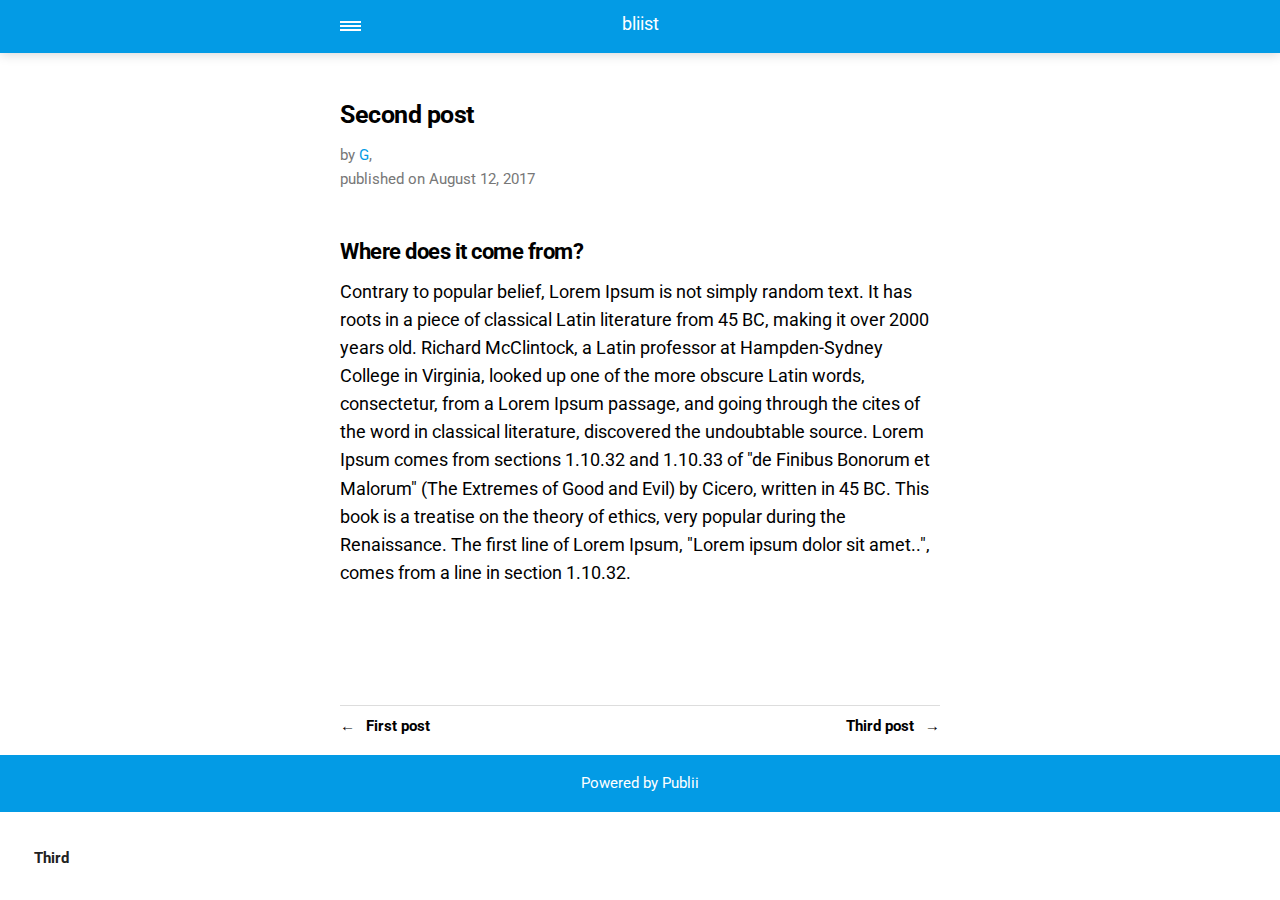
<file: amp/second-post.html>
<!doctype html><html amp lang="en"><head><meta charset="utf-8"><title>Second post - bliist</title><meta name="robots" content="noindex,nofollow"><link rel="canonical" href="https://ggbt.github.io/bliis/second-post.html"><meta name="viewport" content="width=device-width,minimum-scale=1,initial-scale=1"><link href="https://fonts.googleapis.com/css?family=Roboto:400,700" rel="stylesheet" type="text/css"><script async custom-element="amp-sidebar" src="https://cdn.ampproject.org/v0/amp-sidebar-0.1.js"></script><script async custom-element="amp-social-share" src="https://cdn.ampproject.org/v0/amp-social-share-0.1.js"></script><script type="application/ld+json">{"@context":"http://schema.org","@type":"Article","mainEntityOfPage":{"@type":"WebPage","@id":"https://ggbt.github.io/bliis/amp/second-post.html"},"headline":"Second post","datePublished":"2017-08-12T17:43","dateModified":"2017-08-12T17:59","description":"Where does it come from?&nbsp;Contrary to popular belief, Lorem Ipsum is not simply random text. It has roots in a&hellip;","author":{"@type":"Person","name":"G"},"publisher":{"@type":"Organization","name":"G"}}</script><style amp-custom="">body,
		div,
		dl,
		dt,
		dd,
		ul,
		ol,
		li,
		h1,
		h2,
		h3,
		h4,
		h5,
		h6,
		pre,
		figure,
		form,
		fieldset,
		p,
		blockquote,
		th,
		td {
			margin: 0;
			padding: 0;
		}
		body {
			font-family: 'Roboto', sans-serif;
			font-size: 1.1rem;
			font-weight: 400;
			line-height: 1.6;
			background: #fff;
			color: #000000;

		}
		a,
		a:visited {
			color: #039be5;
			text-decoration: none;
			outline: none;
		}
		a:hover,
		a:active,
		a:focus {
			color: #000;
		}
		li {
			list-style: none;
		}
		b,
		strong {
			font-weight: 700;
		}
		blockquote,
		p,
		ul,
		ol,
		dl,
		table {
			margin-top: 1.6rem;
		}
		h1,
		h2,
		h3,
		h4,
		h5,
		h6 {
			color: #000000;
			letter-spacing: -0.03rem;
			line-height: 1.2;
			margin-top: 2.93333rem;
		}

		h1 {
			font-size: 1.56621rem;

		}

		h2 {
			font-size: 1.39219rem;
		}

		h3 {
			font-size: 1.2375rem;
		}

		h4 {
			font-size: 1.1rem;
		}

		h5 {
			font-size: 0.97778rem;
		}

		h6 {
			font-size: 0.86914rem;
		}
		h1+p,
		h2+p,
		h3+p,
		h4+p,
		h5+p,
		h6+p {
			margin-top: 0.8rem;
		}
		h1 > sup {
			color: #777777;
			font-size: 0.95rem;
            font-weight: 400;
		}
		blockquote {
			border-left: 0.2rem solid #039be5;
			color: #039be5;
			padding: 0.8rem 0 0.8rem 1.86667rem;
		}
		blockquote cite {
			color: #111111;
			display: block;
			font-size: 0.9rem;
			margin-top: 0.8rem;
		}
		blockquote cite:before {
			content: "- ";
		}
		ul {
			margin-left: 1rem;
		}
		ul>li {
			list-style-position: outside;
			padding-left: 1rem;
		}
		ol {
			margin-left: 0;
		}
		ol>li {
			counter-increment: step-counter;
			position: relative;
			padding-left: 2rem;
		}
		ol>li:before {
			content: counter(step-counter) ".";
			color: #111111;
			left: 0;
			position: absolute;
		}
		dl dt {
			font-weight: 400;
		}
		pre {
			margin: 1.6rem 0 0;
			padding: 1.6rem 3.2rem;
			white-space: pre-wrap;
			word-wrap: break-word;
		}
		code,
		pre {
			background-color: #f6f6f6;
			font-family: "Monaco", "Courier New", monospace;
		}
		table {
			border-collapse: collapse;
			border-spacing: 0;
			display: block;
			max-width: 100%;
			overflow-x: auto;
			vertical-align: top;
			text-align: left;
			white-space: nowrap;
		}
		table th {
			border-bottom: 2px solid #dedede;
			padding: 0.8rem 1.33333rem;
		}
		table tr:nth-child(2n) {
			background: #f3f3f3;
		}
		table td {
			padding: 0.8rem 1.33333rem;
		}
        figure {
            margin: 2rem 0 1rem 0;
        }
		figcaption {
			clear: both;
			color: #4d4d4d;
			font-style: italic;
			font-size: 0.7rem;
			margin: 0.8rem 0 0;
			text-align: center;
		}
		.wrap {
			max-width: 600px;
			margin: 0 auto;
			padding: 0 4%;
		}
		.navbar {
            background: #039be5;
            box-shadow: 0 0 12px 0 rgba(0, 0, 0, 0.2);
            line-height: 3;
            margin-bottom: 2.128rem;
            max-height: 4rem;
            padding: 0 4%;
        }
		.navbar>div {
			align-items: center;
			display: flex;
			justify-content: center;
			text-align: left;max-width: 600px;
			margin: 0 auto;
		}
		.navbar a {
			color: #fff;
			text-decoration: none;
		}
		.logo {
            display: block;
			line-height: 1;
			margin: 0 auto;
			height: 2rem;
            text-indent: -9999px;
            width: 240px;
		}
        .logo.logo-text {
            line-height: 1.6;
            text-align: center;
            text-indent: 0;
        }
		.navbar-sidebar-toggle {
			left: 0;
			position: relative;
			text-indent: -99999rem;
		}
		.navbar-sidebar-toggle:before {
            content: "";
            display: block;
			border-top: 0.375rem double #ffffff;
			border-bottom: 0.125rem solid #ffffff;
			height: 0.125rem;
			position: absolute;
			text-indent: 0;
			top: 50%;
			width: 1.3rem;
			transform: translate(0px, -50%);
		}
        amp-img {
            max-width: 100%;
        }
		amp-sidebar {
			background: #fff;
			width: 240px;
		}
		amp-sidebar li {
			color: #212121;
			font-size: 0.95rem;
            font-weight: 700;
			list-style: none;
			 padding: 0.532rem 1rem;
		}
		amp-sidebar a, amp-sidebar a:visited {
			border-left: 2px solid transparent;
            color: #212121;
		}
		amp-sidebar ul ul {
			margin: 1rem 0 0;
		}
		amp-sidebar li li { font-weight: 400;
			 padding: 0.266rem 0 0.266rem 1rem;
		}
		.hero {
			margin-bottom: 2.93333rem;
		}
		article  {
			margin-bottom: 4rem;
		}
		article > header {
			color: #777777;
			font-size: 0.95rem;
			margin-bottom: 1.866rem;
		}
		aside {
			margin: 1.6rem 0 1.866rem;
		}
		amp-social-share {
			border-radius: 50%;
			background-size: 70%;
            margin-right: 5px;
		}
		.pagination {
			border-top: 1px solid #ddd;
			display: flex;
			justify-content: space-between;
			align-items: baseline;
		}
		.pagination a {
			color: #000000;
			display: block;
			font-size: 0.95rem;
			font-weight: 700;
			line-height: 1;
			margin: 0 0 0.532rem;
			position: relative;
		}
		.pagination a + a {
            width: 50%;
            text-align: right;
        }
		.pagination-prev {
			padding: 0.8rem 0.8rem 0.8rem 1.6rem;
		}
		.pagination-next {
			padding: 0.8rem 1.6rem 0.8rem 0.8rem;
		}
		.pagination-next:before {
			content: "\2192";
			position: absolute;
			right: 0;
		}
		.pagination-prev:before {
			content: "\2190";
			position: absolute;
			left: 0;
		}
		.post-tag {
			font-size: 0.95rem;
			margin-bottom: 1.866rem;
		}
		.post-tag dt {
			float: left;
		}
		.post-tag dd {
			display: inline-block;
			list-style: none;
			margin: 0 0 0 0.266rem;
		}
		.post-tag dd>a:after {
			content: ", ";
		}
		.bottom {
			background: #039be5;
			color: #fff;
			font-size: 0.95rem;
			padding: 1rem 4%;
			text-align: center;
		}
        .author-avatar {
            margin: 1rem auto;
            width: 100px;
        }</style><style amp-boilerplate>body{-webkit-animation:-amp-start 8s steps(1,end) 0s 1 normal both;-moz-animation:-amp-start 8s steps(1,end) 0s 1 normal both;-ms-animation:-amp-start 8s steps(1,end) 0s 1 normal both;animation:-amp-start 8s steps(1,end) 0s 1 normal both}@-webkit-keyframes -amp-start{from{visibility:hidden}to{visibility:visible}}@-moz-keyframes -amp-start{from{visibility:hidden}to{visibility:visible}}@-ms-keyframes -amp-start{from{visibility:hidden}to{visibility:visible}}@-o-keyframes -amp-start{from{visibility:hidden}to{visibility:visible}}@keyframes -amp-start{from{visibility:hidden}to{visibility:visible}}</style><noscript><style amp-boilerplate>body{-webkit-animation:none;-moz-animation:none;-ms-animation:none;animation:none}</style></noscript><script async src="https://cdn.ampproject.org/v0.js"></script></head><body><nav class="navbar"><div><a on="tap:navbar-sidebar.toggle" class="navbar-sidebar-toggle" title="Menu">Menu</a> <a class="logo logo-text" href="https://ggbt.github.io/bliis/amp">bliist</a></div></nav><main class="wrap"><article class="post"><header><h1>Second post</h1><p>by <a href="https://ggbt.github.io/bliis/amp/authors/g/" rel="nofollow" title="G">G</a>,<br>published on <time datetime="2017-08-12T17:43">August 12, 2017</time></p></header><h2>Where does it come from?&nbsp;</h2><p>Contrary to popular belief, Lorem Ipsum is not simply random text. It has roots in a piece of classical Latin literature from 45 BC, making it over 2000 years old. Richard McClintock, a Latin professor at Hampden-Sydney College in Virginia, looked up one of the more obscure Latin words, consectetur, from a Lorem Ipsum passage, and going through the cites of the word in classical literature, discovered the undoubtable source. Lorem Ipsum comes from sections 1.10.32 and 1.10.33 of "de Finibus Bonorum et Malorum" (The Extremes of Good and Evil) by Cicero, written in 45 BC. This book is a treatise on the theory of ethics, very popular during the Renaissance. The first line of Lorem Ipsum, "Lorem ipsum dolor sit amet..", comes from a line in section 1.10.32.</p><p><amp-img src="https://ggbt.github.io/bliis/media/posts/2/image-editing-101040_1280.jpg" sizes="(max-width: 768px) 100vw, 300px" srcset="https://ggbt.github.io/bliis/media/posts/2/responsive/image-editing-101040_1280-xs.jpg 300w ,https://ggbt.github.io/bliis/media/posts/2/responsive/image-editing-101040_1280-sm.jpg 480w ,https://ggbt.github.io/bliis/media/posts/2/responsive/image-editing-101040_1280-md.jpg 768w ,https://ggbt.github.io/bliis/media/posts/2/responsive/image-editing-101040_1280-lg.jpg 1024w ,https://ggbt.github.io/bliis/media/posts/2/responsive/image-editing-101040_1280-xl.jpg 1360w" alt="" width="1280" height="640" layout="responsive"></amp-img></p><aside><amp-social-share type="facebook" width="40" height="40" data-param-app_id="" data-param-text="Second post" data-param-href="https://ggbt.github.io/bliis/amp/second-post.html"></amp-social-share><amp-social-share type="twitter" width="40" height="40" data-param-text="c" data-param-url="https://ggbt.github.io/bliis/amp/second-post.html"></amp-social-share><amp-social-share type="pinterest" width="40" height="40" data-param-url="https://ggbt.github.io/bliis/amp/second-post.html"></amp-social-share></aside></article><nav class="pagination"><a href="https://ggbt.github.io/bliis/amp/first-post.html" class="pagination-prev" title="Previous">First post</a> <a href="https://ggbt.github.io/bliis/amp/third-post.html" class="pagination-next" title="Next">Third post</a></nav></main><footer class="bottom">Powered by Publii</footer><amp-sidebar id="navbar-sidebar" layout="nodisplay"><ul><li><a href="https://ggbt.github.io/bliis/amp/third-post.html" title="Third">Third</a></li></ul></amp-sidebar></body></html>
</file>
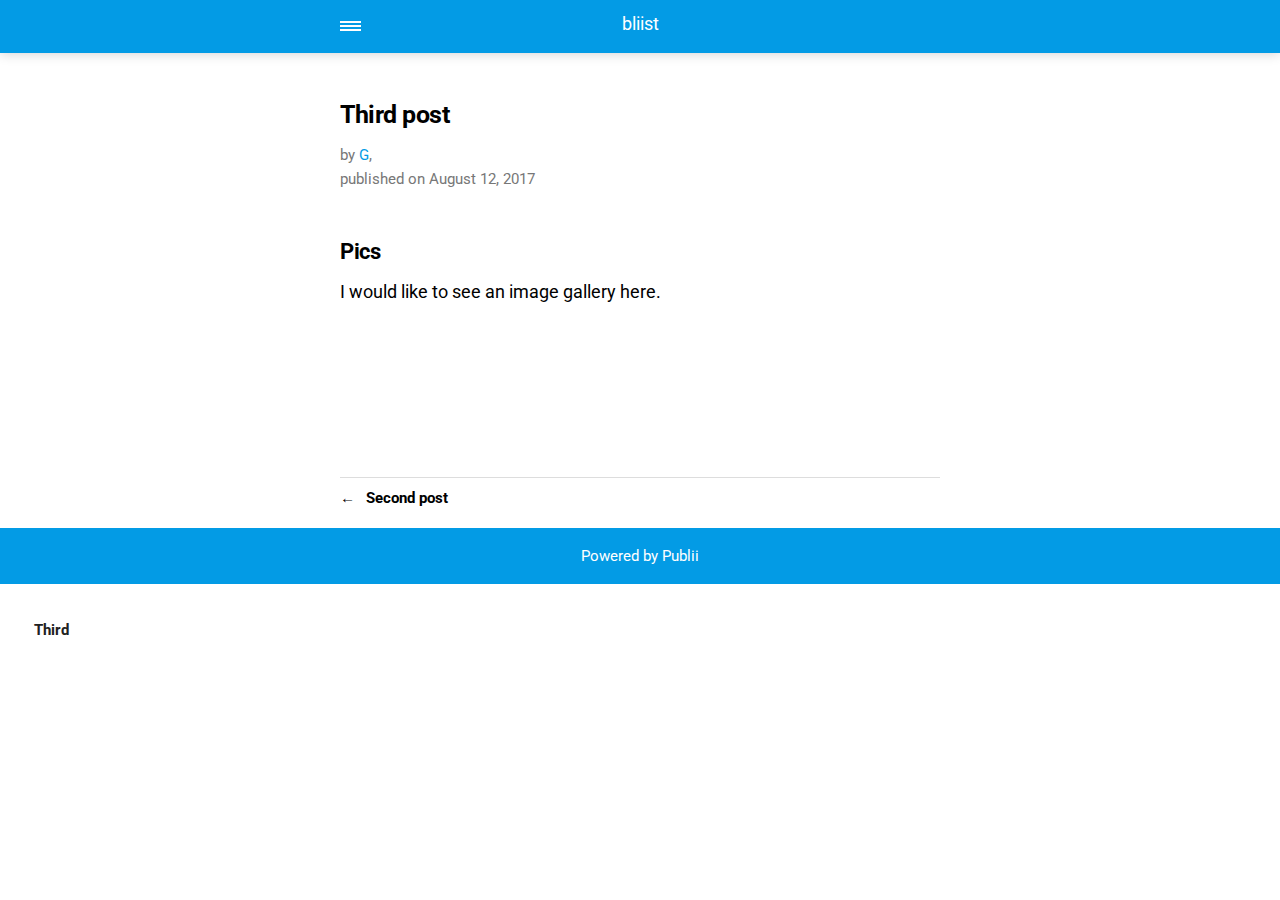
<file: amp/third-post.html>
<!doctype html><html amp lang="en"><head><meta charset="utf-8"><title>Third post - bliist</title><meta name="robots" content="noindex,nofollow"><link rel="canonical" href="https://ggbt.github.io/bliis/third-post.html"><meta name="viewport" content="width=device-width,minimum-scale=1,initial-scale=1"><link href="https://fonts.googleapis.com/css?family=Roboto:400,700" rel="stylesheet" type="text/css"><script async custom-element="amp-sidebar" src="https://cdn.ampproject.org/v0/amp-sidebar-0.1.js"></script><script async custom-element="amp-social-share" src="https://cdn.ampproject.org/v0/amp-social-share-0.1.js"></script><script type="application/ld+json">{"@context":"http://schema.org","@type":"Article","mainEntityOfPage":{"@type":"WebPage","@id":"https://ggbt.github.io/bliis/amp/third-post.html"},"headline":"Third post","datePublished":"2017-08-12T17:56","dateModified":"2017-08-12T17:58","image":{"@type":"ImageObject","url":"https://ggbt.github.io/bliis/media/posts/3/freddy-marschall-186923.jpg","height":5461,"width":8192},"description":"PicsI would like to see an image gallery here.&nbsp; ","author":{"@type":"Person","name":"G"},"publisher":{"@type":"Organization","name":"G"}}</script><style amp-custom="">body,
		div,
		dl,
		dt,
		dd,
		ul,
		ol,
		li,
		h1,
		h2,
		h3,
		h4,
		h5,
		h6,
		pre,
		figure,
		form,
		fieldset,
		p,
		blockquote,
		th,
		td {
			margin: 0;
			padding: 0;
		}
		body {
			font-family: 'Roboto', sans-serif;
			font-size: 1.1rem;
			font-weight: 400;
			line-height: 1.6;
			background: #fff;
			color: #000000;

		}
		a,
		a:visited {
			color: #039be5;
			text-decoration: none;
			outline: none;
		}
		a:hover,
		a:active,
		a:focus {
			color: #000;
		}
		li {
			list-style: none;
		}
		b,
		strong {
			font-weight: 700;
		}
		blockquote,
		p,
		ul,
		ol,
		dl,
		table {
			margin-top: 1.6rem;
		}
		h1,
		h2,
		h3,
		h4,
		h5,
		h6 {
			color: #000000;
			letter-spacing: -0.03rem;
			line-height: 1.2;
			margin-top: 2.93333rem;
		}

		h1 {
			font-size: 1.56621rem;

		}

		h2 {
			font-size: 1.39219rem;
		}

		h3 {
			font-size: 1.2375rem;
		}

		h4 {
			font-size: 1.1rem;
		}

		h5 {
			font-size: 0.97778rem;
		}

		h6 {
			font-size: 0.86914rem;
		}
		h1+p,
		h2+p,
		h3+p,
		h4+p,
		h5+p,
		h6+p {
			margin-top: 0.8rem;
		}
		h1 > sup {
			color: #777777;
			font-size: 0.95rem;
            font-weight: 400;
		}
		blockquote {
			border-left: 0.2rem solid #039be5;
			color: #039be5;
			padding: 0.8rem 0 0.8rem 1.86667rem;
		}
		blockquote cite {
			color: #111111;
			display: block;
			font-size: 0.9rem;
			margin-top: 0.8rem;
		}
		blockquote cite:before {
			content: "- ";
		}
		ul {
			margin-left: 1rem;
		}
		ul>li {
			list-style-position: outside;
			padding-left: 1rem;
		}
		ol {
			margin-left: 0;
		}
		ol>li {
			counter-increment: step-counter;
			position: relative;
			padding-left: 2rem;
		}
		ol>li:before {
			content: counter(step-counter) ".";
			color: #111111;
			left: 0;
			position: absolute;
		}
		dl dt {
			font-weight: 400;
		}
		pre {
			margin: 1.6rem 0 0;
			padding: 1.6rem 3.2rem;
			white-space: pre-wrap;
			word-wrap: break-word;
		}
		code,
		pre {
			background-color: #f6f6f6;
			font-family: "Monaco", "Courier New", monospace;
		}
		table {
			border-collapse: collapse;
			border-spacing: 0;
			display: block;
			max-width: 100%;
			overflow-x: auto;
			vertical-align: top;
			text-align: left;
			white-space: nowrap;
		}
		table th {
			border-bottom: 2px solid #dedede;
			padding: 0.8rem 1.33333rem;
		}
		table tr:nth-child(2n) {
			background: #f3f3f3;
		}
		table td {
			padding: 0.8rem 1.33333rem;
		}
        figure {
            margin: 2rem 0 1rem 0;
        }
		figcaption {
			clear: both;
			color: #4d4d4d;
			font-style: italic;
			font-size: 0.7rem;
			margin: 0.8rem 0 0;
			text-align: center;
		}
		.wrap {
			max-width: 600px;
			margin: 0 auto;
			padding: 0 4%;
		}
		.navbar {
            background: #039be5;
            box-shadow: 0 0 12px 0 rgba(0, 0, 0, 0.2);
            line-height: 3;
            margin-bottom: 2.128rem;
            max-height: 4rem;
            padding: 0 4%;
        }
		.navbar>div {
			align-items: center;
			display: flex;
			justify-content: center;
			text-align: left;max-width: 600px;
			margin: 0 auto;
		}
		.navbar a {
			color: #fff;
			text-decoration: none;
		}
		.logo {
            display: block;
			line-height: 1;
			margin: 0 auto;
			height: 2rem;
            text-indent: -9999px;
            width: 240px;
		}
        .logo.logo-text {
            line-height: 1.6;
            text-align: center;
            text-indent: 0;
        }
		.navbar-sidebar-toggle {
			left: 0;
			position: relative;
			text-indent: -99999rem;
		}
		.navbar-sidebar-toggle:before {
            content: "";
            display: block;
			border-top: 0.375rem double #ffffff;
			border-bottom: 0.125rem solid #ffffff;
			height: 0.125rem;
			position: absolute;
			text-indent: 0;
			top: 50%;
			width: 1.3rem;
			transform: translate(0px, -50%);
		}
        amp-img {
            max-width: 100%;
        }
		amp-sidebar {
			background: #fff;
			width: 240px;
		}
		amp-sidebar li {
			color: #212121;
			font-size: 0.95rem;
            font-weight: 700;
			list-style: none;
			 padding: 0.532rem 1rem;
		}
		amp-sidebar a, amp-sidebar a:visited {
			border-left: 2px solid transparent;
            color: #212121;
		}
		amp-sidebar ul ul {
			margin: 1rem 0 0;
		}
		amp-sidebar li li { font-weight: 400;
			 padding: 0.266rem 0 0.266rem 1rem;
		}
		.hero {
			margin-bottom: 2.93333rem;
		}
		article  {
			margin-bottom: 4rem;
		}
		article > header {
			color: #777777;
			font-size: 0.95rem;
			margin-bottom: 1.866rem;
		}
		aside {
			margin: 1.6rem 0 1.866rem;
		}
		amp-social-share {
			border-radius: 50%;
			background-size: 70%;
            margin-right: 5px;
		}
		.pagination {
			border-top: 1px solid #ddd;
			display: flex;
			justify-content: space-between;
			align-items: baseline;
		}
		.pagination a {
			color: #000000;
			display: block;
			font-size: 0.95rem;
			font-weight: 700;
			line-height: 1;
			margin: 0 0 0.532rem;
			position: relative;
		}
		.pagination a + a {
            width: 50%;
            text-align: right;
        }
		.pagination-prev {
			padding: 0.8rem 0.8rem 0.8rem 1.6rem;
		}
		.pagination-next {
			padding: 0.8rem 1.6rem 0.8rem 0.8rem;
		}
		.pagination-next:before {
			content: "\2192";
			position: absolute;
			right: 0;
		}
		.pagination-prev:before {
			content: "\2190";
			position: absolute;
			left: 0;
		}
		.post-tag {
			font-size: 0.95rem;
			margin-bottom: 1.866rem;
		}
		.post-tag dt {
			float: left;
		}
		.post-tag dd {
			display: inline-block;
			list-style: none;
			margin: 0 0 0 0.266rem;
		}
		.post-tag dd>a:after {
			content: ", ";
		}
		.bottom {
			background: #039be5;
			color: #fff;
			font-size: 0.95rem;
			padding: 1rem 4%;
			text-align: center;
		}
        .author-avatar {
            margin: 1rem auto;
            width: 100px;
        }</style><style amp-boilerplate>body{-webkit-animation:-amp-start 8s steps(1,end) 0s 1 normal both;-moz-animation:-amp-start 8s steps(1,end) 0s 1 normal both;-ms-animation:-amp-start 8s steps(1,end) 0s 1 normal both;animation:-amp-start 8s steps(1,end) 0s 1 normal both}@-webkit-keyframes -amp-start{from{visibility:hidden}to{visibility:visible}}@-moz-keyframes -amp-start{from{visibility:hidden}to{visibility:visible}}@-ms-keyframes -amp-start{from{visibility:hidden}to{visibility:visible}}@-o-keyframes -amp-start{from{visibility:hidden}to{visibility:visible}}@keyframes -amp-start{from{visibility:hidden}to{visibility:visible}}</style><noscript><style amp-boilerplate>body{-webkit-animation:none;-moz-animation:none;-ms-animation:none;animation:none}</style></noscript><script async src="https://cdn.ampproject.org/v0.js"></script></head><body><nav class="navbar"><div><a on="tap:navbar-sidebar.toggle" class="navbar-sidebar-toggle" title="Menu">Menu</a> <a class="logo logo-text" href="https://ggbt.github.io/bliis/amp">bliist</a></div></nav><main class="wrap"><article class="post"><header><h1>Third post</h1><p>by <a href="https://ggbt.github.io/bliis/amp/authors/g/" rel="nofollow" title="G">G</a>,<br>published on <time datetime="2017-08-12T17:56">August 12, 2017</time></p></header><figure><amp-img src="https://ggbt.github.io/bliis/media/posts/3/freddy-marschall-186923.jpg" alt="" srcset="https://ggbt.github.io/bliis/media/posts/3/responsive/freddy-marschall-186923-xs2.jpg 300w ,https://ggbt.github.io/bliis/media/posts/3/responsive/freddy-marschall-186923-sm.jpg 480w ,https://ggbt.github.io/bliis/media/posts/3/responsive/freddy-marschall-186923-md.jpg 768w" sizes="(max-width: 768px) 100vw, 768px" height="5461" layout="responsive" width="8192"></amp-img></figure><h2>Pics</h2><p class="msg msg--highlight">I would like to see an image gallery here.</p><p>&nbsp;<amp-img src="https://ggbt.github.io/bliis/media/posts/3/aneta-ivanova-776.jpg" sizes="(max-width: 768px) 100vw, 300px" srcset="https://ggbt.github.io/bliis/media/posts/3/responsive/aneta-ivanova-776-xs.jpg 300w ,https://ggbt.github.io/bliis/media/posts/3/responsive/aneta-ivanova-776-sm.jpg 480w ,https://ggbt.github.io/bliis/media/posts/3/responsive/aneta-ivanova-776-md.jpg 768w ,https://ggbt.github.io/bliis/media/posts/3/responsive/aneta-ivanova-776-lg.jpg 1024w ,https://ggbt.github.io/bliis/media/posts/3/responsive/aneta-ivanova-776-xl.jpg 1360w" alt="" width="5184" height="3456" layout="responsive"></amp-img></p><p><amp-img src="https://ggbt.github.io/bliis/media/posts/3/dan-carlson-141263.jpg" sizes="(max-width: 768px) 100vw, 300px" srcset="https://ggbt.github.io/bliis/media/posts/3/responsive/dan-carlson-141263-xs.jpg 300w ,https://ggbt.github.io/bliis/media/posts/3/responsive/dan-carlson-141263-sm.jpg 480w ,https://ggbt.github.io/bliis/media/posts/3/responsive/dan-carlson-141263-md.jpg 768w ,https://ggbt.github.io/bliis/media/posts/3/responsive/dan-carlson-141263-lg.jpg 1024w ,https://ggbt.github.io/bliis/media/posts/3/responsive/dan-carlson-141263-xl.jpg 1360w" alt="" width="6000" height="4000" layout="responsive"></amp-img></p><p><amp-img src="https://ggbt.github.io/bliis/media/posts/3/jason-blackeye-209586.jpg" sizes="(max-width: 768px) 100vw, 300px" srcset="https://ggbt.github.io/bliis/media/posts/3/responsive/jason-blackeye-209586-xs.jpg 300w ,https://ggbt.github.io/bliis/media/posts/3/responsive/jason-blackeye-209586-sm.jpg 480w ,https://ggbt.github.io/bliis/media/posts/3/responsive/jason-blackeye-209586-md.jpg 768w ,https://ggbt.github.io/bliis/media/posts/3/responsive/jason-blackeye-209586-lg.jpg 1024w ,https://ggbt.github.io/bliis/media/posts/3/responsive/jason-blackeye-209586-xl.jpg 1360w" alt="" width="6000" height="4000" layout="responsive"></amp-img></p><p><amp-img src="https://ggbt.github.io/bliis/media/posts/3/tom-barrett-318952.jpg" sizes="(max-width: 768px) 100vw, 300px" srcset="https://ggbt.github.io/bliis/media/posts/3/responsive/tom-barrett-318952-xs.jpg 300w ,https://ggbt.github.io/bliis/media/posts/3/responsive/tom-barrett-318952-sm.jpg 480w ,https://ggbt.github.io/bliis/media/posts/3/responsive/tom-barrett-318952-md.jpg 768w ,https://ggbt.github.io/bliis/media/posts/3/responsive/tom-barrett-318952-lg.jpg 1024w ,https://ggbt.github.io/bliis/media/posts/3/responsive/tom-barrett-318952-xl.jpg 1360w" alt="" width="5508" height="4000" layout="responsive"></amp-img></p><aside><amp-social-share type="facebook" width="40" height="40" data-param-app_id="" data-param-text="Third post" data-param-href="https://ggbt.github.io/bliis/amp/third-post.html"></amp-social-share><amp-social-share type="twitter" width="40" height="40" data-param-text="c" data-param-url="https://ggbt.github.io/bliis/amp/third-post.html"></amp-social-share><amp-social-share type="pinterest" width="40" height="40" data-param-url="https://ggbt.github.io/bliis/amp/third-post.html"></amp-social-share></aside></article><nav class="pagination"><a href="https://ggbt.github.io/bliis/amp/second-post.html" class="pagination-prev" title="Previous">Second post</a></nav></main><footer class="bottom">Powered by Publii</footer><amp-sidebar id="navbar-sidebar" layout="nodisplay"><ul><li><a href="https://ggbt.github.io/bliis/amp/third-post.html" title="Third">Third</a></li></ul></amp-sidebar></body></html>
</file>
